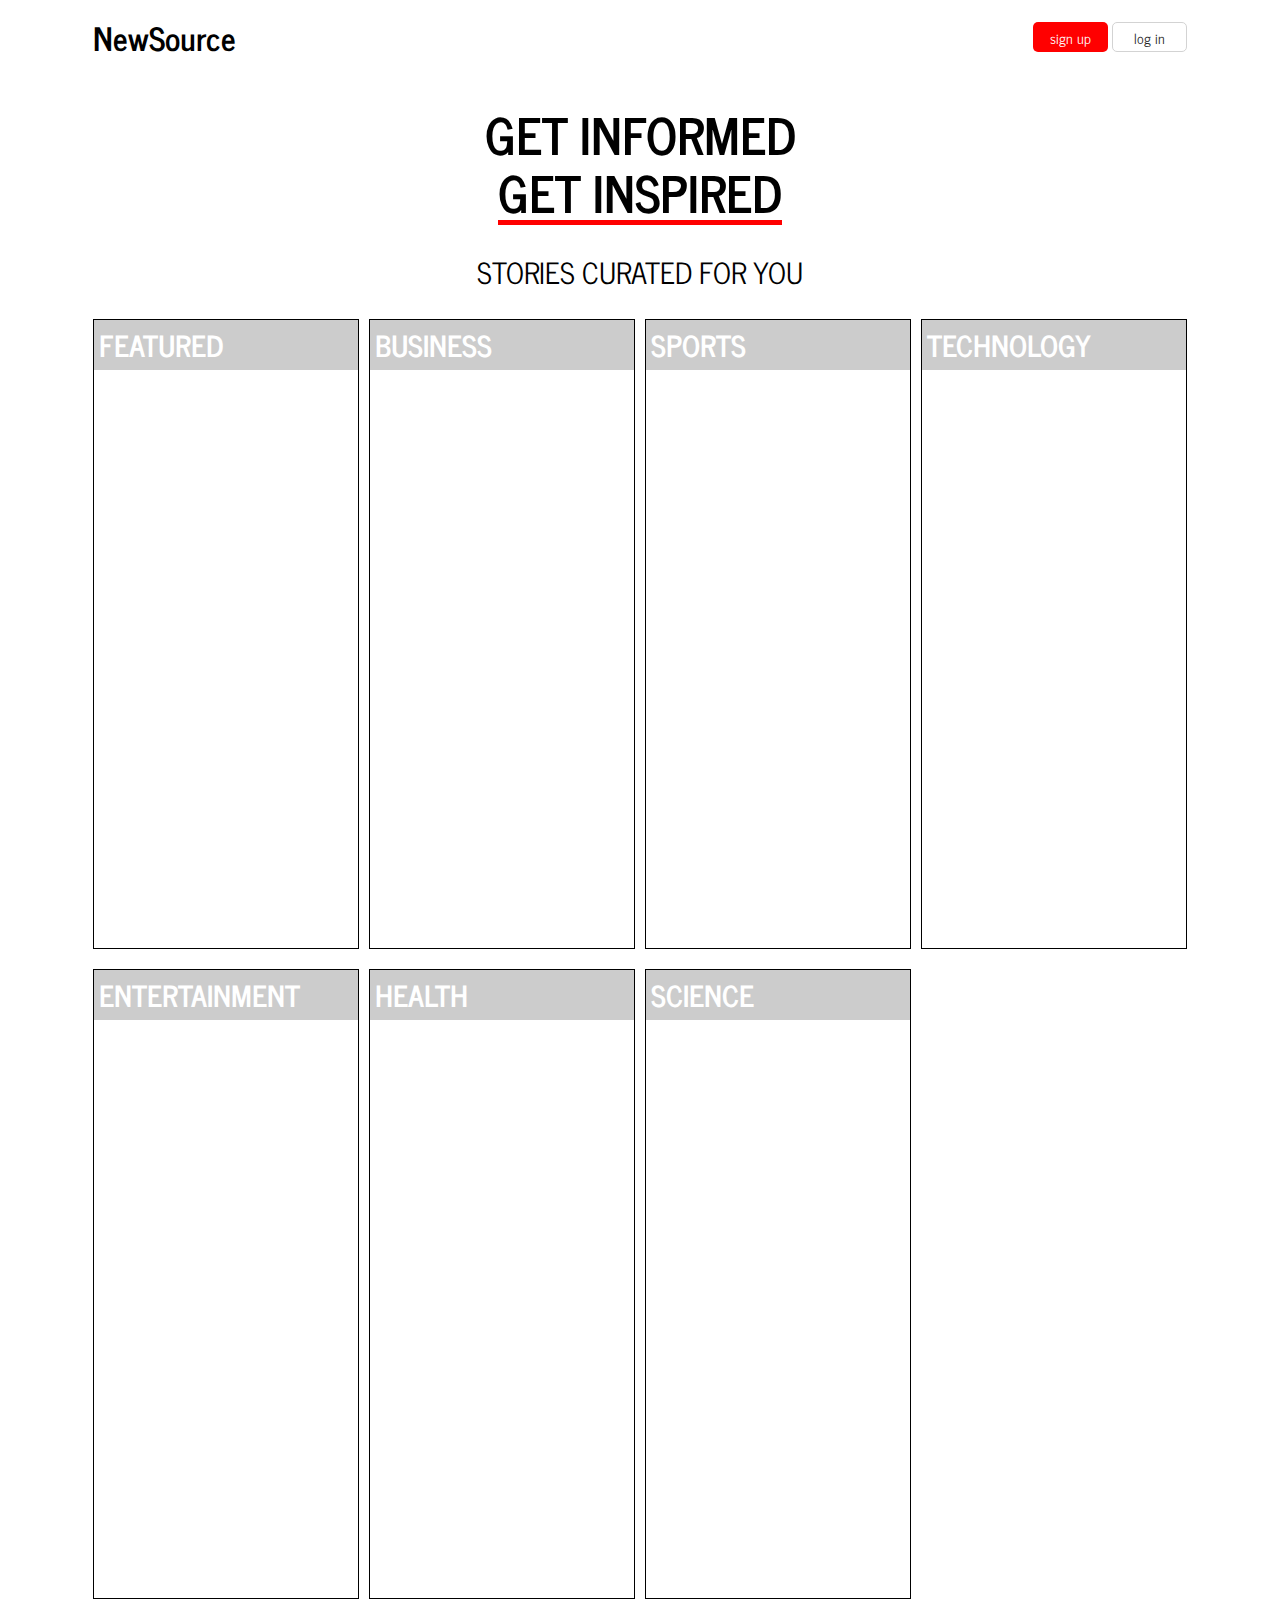
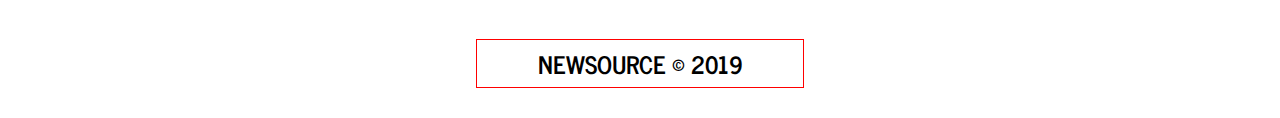
<file: index.html>
<!DOCTYPE html>
<html lang="en">
<head>
  <meta charset="UTF-8">
  <meta name="viewport" content="width=device-width, initial-scale=1.0">
  <meta http-equiv="X-UA-Compatible" content="ie=edge">
  <link rel="stylesheet" type="text/css" href="css/normalize-8.css">
  <link rel="stylesheet" type="text/css" href="css/main.css">
  <title>News Source</title>
</head>
<body>
  <div class="container">
  <header>
    <nav>

      <h1><a href="index.html">NewSource</a></h1>

      <ul class="nav-ul">
        <li class="nav-ul_li">
          <a class="sign-up" href="#">sign up</a>
        </li>

        <li class="nav-ul_li">
          <a class="log-in" href="#">log in</a>
        </li>
      </ul>

    </nav>
  </header>

<!-- Start of Main content -->

    <div class="page-heading">
      <h1>Get Informed</h1>
      <h1>Get Inspired</h1>
      <h3>Stories Curated For You</h3>
    </div>

  <main class="home-container">

      <a href="featured.html">
        <div class="main-card" id="featured">
          <div class="main-card_banner">
            <p class="main-card_banner_text">Featured</p>
          </div>
        </div>
      </a>

    <a href="business.html">
      <div class="main-card" id="business">
        <div class="main-card_banner">
          <p class="main-card_banner_text">Business</p>
        </div>
      </div>
    </a>

    <a href="sports.html">
      <div class="main-card" id="sports">
        <div class="main-card_banner">
          <p class="main-card_banner_text">Sports</p>
        </div>
      </div>
    </a>

    <a href="technology.html">
      <div class="main-card" id="technnology">
        <div class="main-card_banner">
          <p class="main-card_banner_text">Technology</p>
        </div>
      </div>
    </a>

    <a href="entertainment.html">
      <div class="main-card" id="entertainment">
        <div class="main-card_banner">
          <p class="main-card_banner_text">Entertainment</p>
        </div>
      </div>
    </a>

    <a href="health.html">
      <div class="main-card" id="health">
        <div class="main-card_banner">
          <p class="main-card_banner_text">Health</p>
        </div>
      </div>
    </a>

    <a href="science.html">
      <div class="main-card" id="science">
        <div class="main-card_banner">
          <p class="main-card_banner_text">Science</p>
        </div>
      </div>
    </a>

  </main>

  <footer>
    <div class="footer-container">
      <h2>NEWSOURCE &copy; 2019</h2>
    </div>
  </footer>

</div>

  <script type="text/javascript" src="JS/script.js"></script>
</body>
</html>
</file>
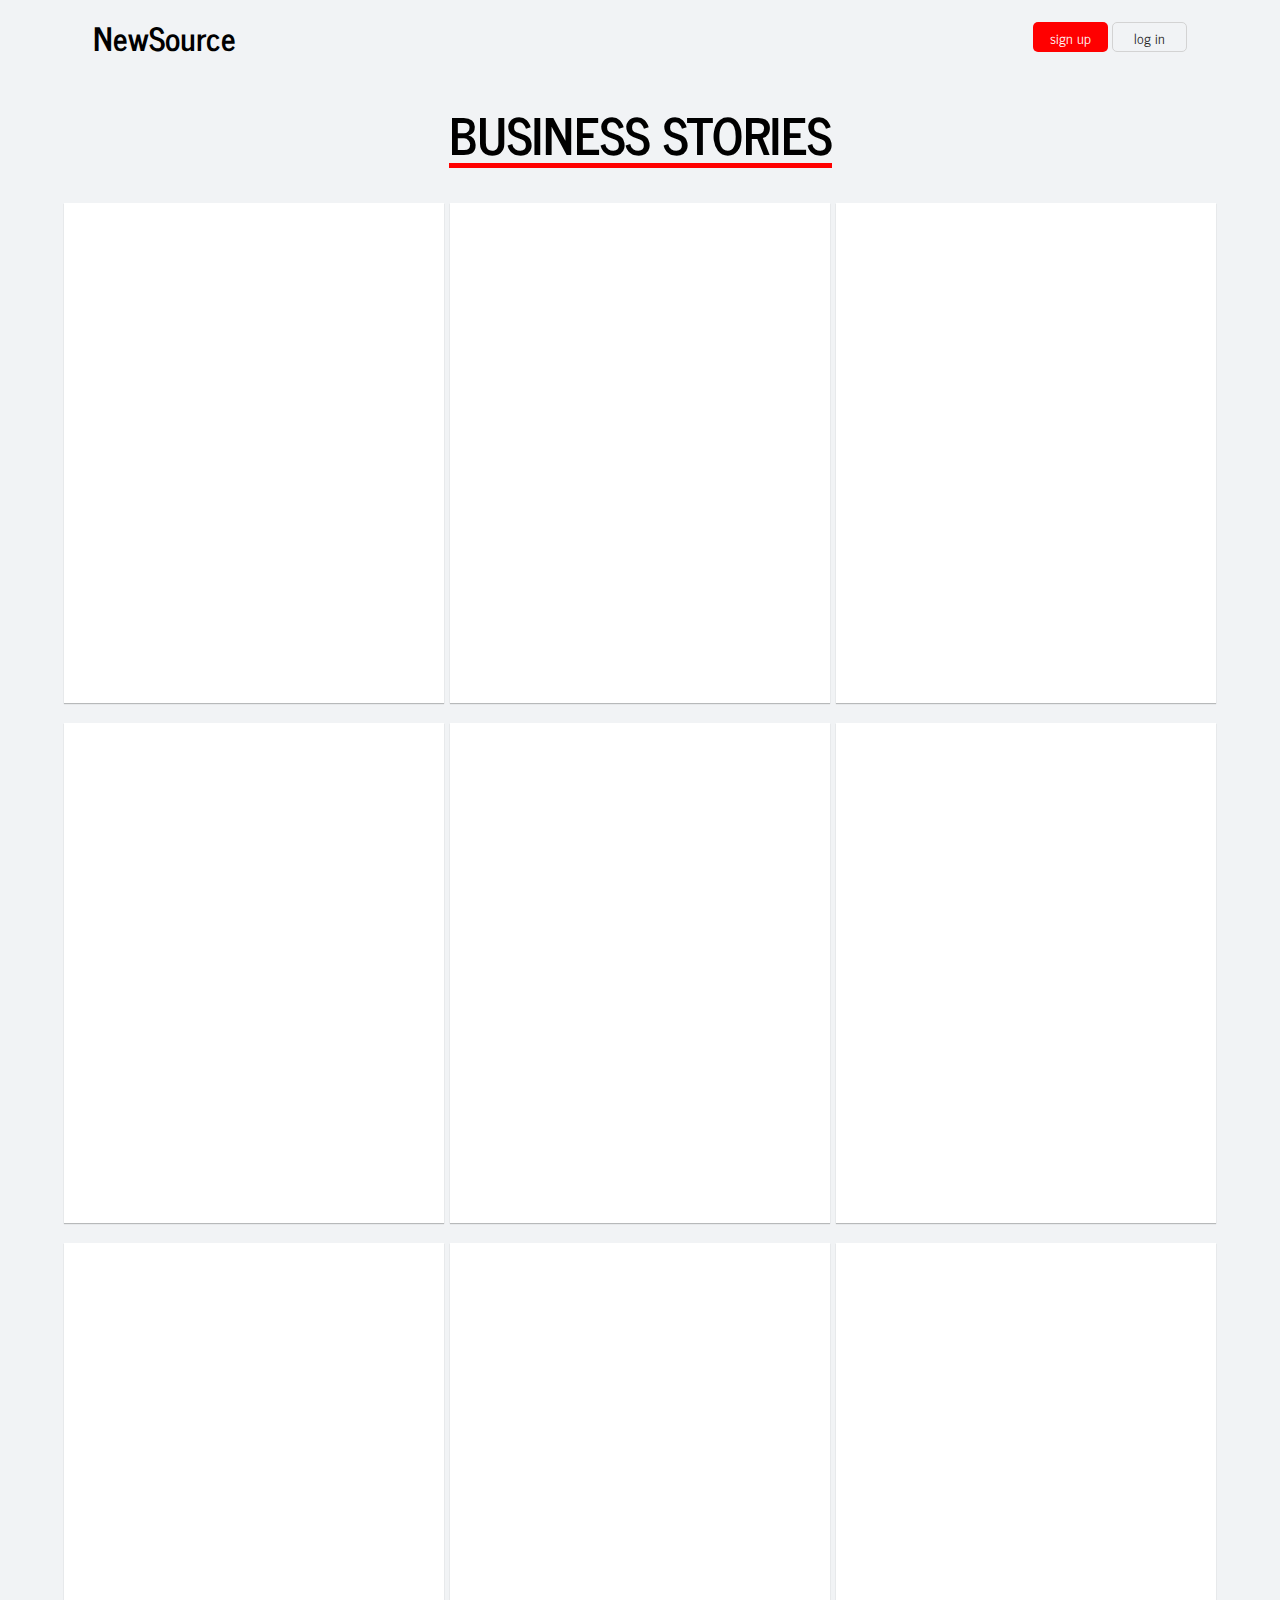
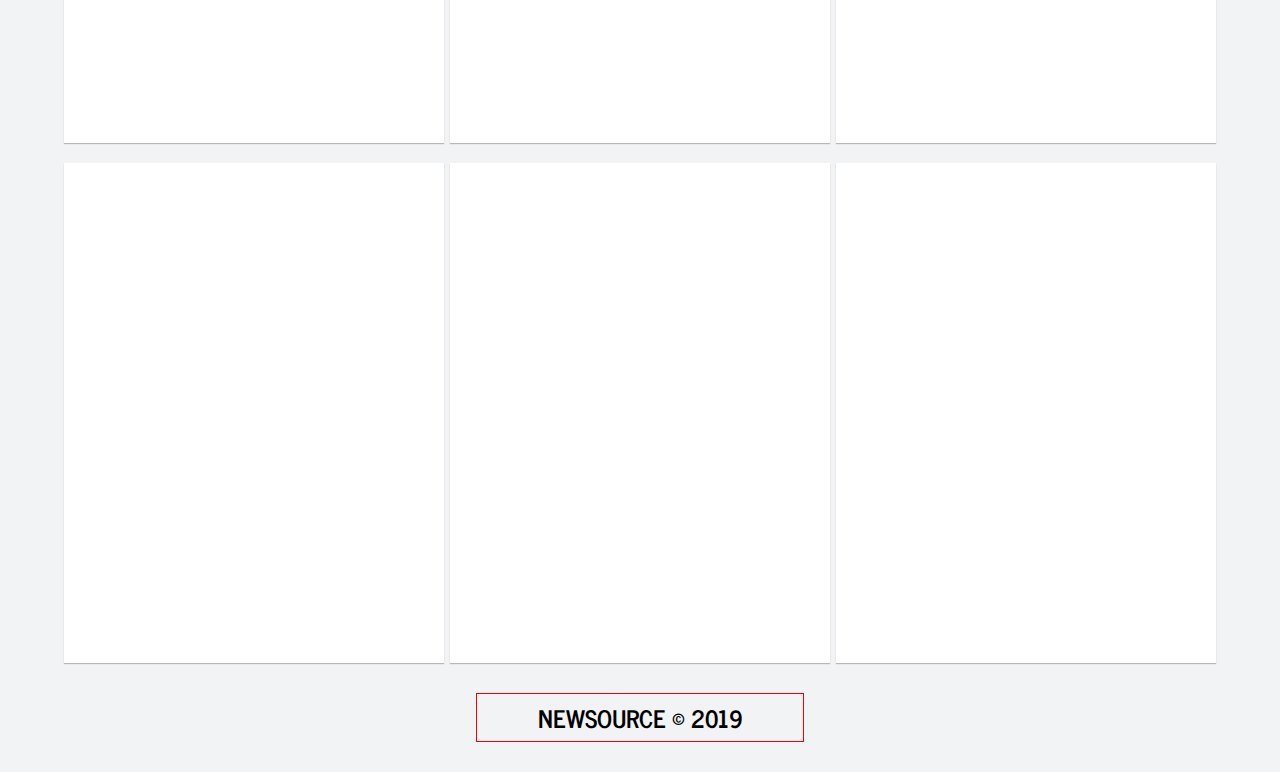
<file: business.html>
<h2<!DOCTYPE html>
<html lang="en">
<head>
  <meta charset="UTF-8">
  <meta name="viewport" content="width=device-width, initial-scale=1.0">
  <meta http-equiv="X-UA-Compatible" content="ie=edge">
  <link rel="stylesheet" type="text/css" href="css/normalize-8.css">
  <link rel="stylesheet" type="text/css" href="css/main.css">
  <link rel="stylesheet" type="text/css" href="css/card-page.css">
  <title>News Source/Business Stories</title>
</head>
<body>
  <div class="container">
  <header>
    <nav>

      <h1><a href="index.html">NewSource</a></h1>

      <ul class="nav-ul">
        <li class="nav-ul_li">
          <a class="sign-up" href="#">sign up</a>
        </li>

        <li class="nav-ul_li">
          <a class="log-in" href="#">log in</a>
        </li>
      </ul>

    </nav>
  </header>

<!-- Start of Main content -->

    <div class="page-heading">
      <h1>Business Stories</h1>

    </div>

  <main class="card-page-container">

    <!-- Card Container -->
    <div class="card-container" id="card-container">
      <!-- Individual Card -->
      <div class="card">
        <!-- Image Container -->
        <div class="card-image-container"></div>
        <!-- Content Container -->
        <div class="card-content-container">
          <h2 class="card-title"><a href=""></a></h3>
            <p class="card-description"></p>
          <!-- Source Container -->
          <div class="source-container">
            <p class="source-date"></p>
            <p class="source-name"><a href=""></a></p>
          </div>
        </div>
        <!-- Like, Unlike Container -->
        <!-- <div class="vote-container">
          <div class="vote like">
            <img src="http://pngimg.com/uploads/like/like_PNG73.png" width="100">
          </div>
          <div class="vote dislike">
            <img src="http://pngimg.com/uploads/dislike/dislike_PNG12.png" width="100">
          </div>
        </div> -->
      </div>
    </div>

    <!-- Card Container -->
    <div class="card-container" id="card-container">
      <!-- Individual Card -->
      <div class="card">
        <!-- Image Container -->
        <div class="card-image-container"></div>
        <!-- Content Container -->
        <div class="card-content-container">
          <h2 class="card-title"><a href=""></a></h3>
            <p class="card-description"></p>
          <!-- Source Container -->
          <div class="source-container">
            <p class="source-date"></p>
            <p class="source-name"><a href=""></a></p>
          </div>

        </div>
        <!-- Like, Unlike Container -->
        <!-- <div class="vote-container">
          <div class="vote like">
            <img src="http://pngimg.com/uploads/like/like_PNG73.png" width="100">
          </div>
          <div class="vote dislike">
            <img src="http://pngimg.com/uploads/dislike/dislike_PNG12.png" width="100">
          </div>
        </div> -->
      </div>
    </div>

    <!-- Card Container -->
    <div class="card-container" id="card-container">
      <!-- Individual Card -->
      <div class="card">
        <!-- Image Container -->
        <div class="card-image-container"></div>
        <!-- Content Container -->
        <div class="card-content-container">
          <h2 class="card-title"><a href=""></a></h3>
            <p class="card-description"></p>
          <!-- Source Container -->
          <div class="source-container">
            <p class="source-date"></p>
            <p class="source-name"><a href=""></a></p>
          </div>

        </div>
        <!-- Like, Unlike Container -->
        <!-- <div class="vote-container">
          <div class="vote like">
            <img src="http://pngimg.com/uploads/like/like_PNG73.png" width="100">
          </div>
          <div class="vote dislike">
            <img src="http://pngimg.com/uploads/dislike/dislike_PNG12.png" width="100">
          </div>
        </div> -->
      </div>
    </div>

    <!-- Card Container -->
    <div class="card-container" id="card-container">
      <!-- Individual Card -->
      <div class="card">
        <!-- Image Container -->
        <div class="card-image-container"></div>
        <!-- Content Container -->
        <div class="card-content-container">
          <h2 class="card-title"><a href=""></a></h3>
            <p class="card-description"></p>
          <!-- Source Container -->
          <div class="source-container">
            <p class="source-date"></p>
            <p class="source-name"><a href=""></a></p>
          </div>

        </div>
        <!-- Like, Unlike Container -->
        <!-- <div class="vote-container">
          <div class="vote like">
            <img src="http://pngimg.com/uploads/like/like_PNG73.png" width="100">
          </div>
          <div class="vote dislike">
            <img src="http://pngimg.com/uploads/dislike/dislike_PNG12.png" width="100">
          </div>
        </div> -->
      </div>
    </div>

    <!-- Card Container -->
    <div class="card-container" id="card-container">
      <!-- Individual Card -->
      <div class="card">
        <!-- Image Container -->
        <div class="card-image-container"></div>
        <!-- Content Container -->
        <div class="card-content-container">
          <h2 class="card-title"><a href=""></a></h3>
            <p class="card-description"></p>
          <!-- Source Container -->
          <div class="source-container">
            <p class="source-date"></p>
            <p class="source-name"><a href=""></a></p>
          </div>

        </div>
        <!-- Like, Unlike Container -->
        <!-- <div class="vote-container">
          <div class="vote like">
            <img src="http://pngimg.com/uploads/like/like_PNG73.png" width="100">
          </div>
          <div class="vote dislike">
            <img src="http://pngimg.com/uploads/dislike/dislike_PNG12.png" width="100">
          </div>
        </div> -->
      </div>
    </div>

    <!-- Card Container -->
    <div class="card-container" id="card-container">
      <!-- Individual Card -->
      <div class="card">
        <!-- Image Container -->
        <div class="card-image-container"></div>
        <!-- Content Container -->
        <div class="card-content-container">
          <h2 class="card-title"><a href=""></a></h3>
            <p class="card-description"></p>
          <!-- Source Container -->
          <div class="source-container">
            <p class="source-date"></p>
            <p class="source-name"><a href=""></a></p>
          </div>

        </div>
        <!-- Like, Unlike Container -->
        <!-- <div class="vote-container">
          <div class="vote like">
            <img src="http://pngimg.com/uploads/like/like_PNG73.png" width="100">
          </div>
          <div class="vote dislike">
            <img src="http://pngimg.com/uploads/dislike/dislike_PNG12.png" width="100">
          </div>
        </div> -->
      </div>
    </div>

    <!-- Card Container -->
    <div class="card-container" id="card-container">
      <!-- Individual Card -->
      <div class="card">
        <!-- Image Container -->
        <div class="card-image-container"></div>
        <!-- Content Container -->
        <div class="card-content-container">
          <h2 class="card-title"><a href=""></a></h3>
            <p class="card-description"></p>
          <!-- Source Container -->
          <div class="source-container">
            <p class="source-date"></p>
            <p class="source-name"><a href=""></a></p>
          </div>

        </div>
        <!-- Like, Unlike Container -->
        <!-- <div class="vote-container">
          <div class="vote like">
            <img src="http://pngimg.com/uploads/like/like_PNG73.png" width="100">
          </div>
          <div class="vote dislike">
            <img src="http://pngimg.com/uploads/dislike/dislike_PNG12.png" width="100">
          </div>
        </div> -->
      </div>
    </div>

    <!-- Card Container -->
    <div class="card-container" id="card-container">
      <!-- Individual Card -->
      <div class="card">
        <!-- Image Container -->
        <div class="card-image-container"></div>
        <!-- Content Container -->
        <div class="card-content-container">
          <h2 class="card-title"><a href=""></a></h3>
            <p class="card-description"></p>
          <!-- Source Container -->
          <div class="source-container">
            <p class="source-date"></p>
            <p class="source-name"><a href=""></a></p>
          </div>

        </div>
        <!-- Like, Unlike Container -->
        <!-- <div class="vote-container">
          <div class="vote like">
            <img src="http://pngimg.com/uploads/like/like_PNG73.png" width="100">
          </div>
          <div class="vote dislike">
            <img src="http://pngimg.com/uploads/dislike/dislike_PNG12.png" width="100">
          </div>
        </div> -->
      </div>
    </div>

    <!-- Card Container -->
    <div class="card-container" id="card-container">
      <!-- Individual Card -->
      <div class="card">
        <!-- Image Container -->
        <div class="card-image-container"></div>
        <!-- Content Container -->
        <div class="card-content-container">
          <h2 class="card-title"><a href=""></a></h3>
            <p class="card-description"></p>
          <!-- Source Container -->
          <div class="source-container">
            <p class="source-date"></p>
            <p class="source-name"><a href=""></a></p>
          </div>

        </div>
        <!-- Like, Unlike Container -->
        <!-- <div class="vote-container">
          <div class="vote like">
            <img src="http://pngimg.com/uploads/like/like_PNG73.png" width="100">
          </div>
          <div class="vote dislike">
            <img src="http://pngimg.com/uploads/dislike/dislike_PNG12.png" width="100">
          </div>
        </div> -->
      </div>
    </div>

    <!-- Card Container -->
    <div class="card-container" id="card-container">
      <!-- Individual Card -->
      <div class="card">
        <!-- Image Container -->
        <div class="card-image-container"></div>
        <!-- Content Container -->
        <div class="card-content-container">
          <h2 class="card-title"><a href=""></a></h3>
            <p class="card-description"></p>
          <!-- Source Container -->
          <div class="source-container">
            <p class="source-date"></p>
            <p class="source-name"><a href=""></a></p>
          </div>

        </div>
        <!-- Like, Unlike Container -->
        <!-- <div class="vote-container">
          <div class="vote like">
            <img src="http://pngimg.com/uploads/like/like_PNG73.png" width="100">
          </div>
          <div class="vote dislike">
            <img src="http://pngimg.com/uploads/dislike/dislike_PNG12.png" width="100">
          </div>
        </div> -->
      </div>
    </div>

    <!-- Card Container -->
    <div class="card-container" id="card-container">
      <!-- Individual Card -->
      <div class="card">
        <!-- Image Container -->
        <div class="card-image-container"></div>
        <!-- Content Container -->
        <div class="card-content-container">
          <h2 class="card-title"><a href=""></a></h3>
            <p class="card-description"></p>
          <!-- Source Container -->
          <div class="source-container">
            <p class="source-date"></p>
            <p class="source-name"><a href=""></a></p>
          </div>

        </div>
        <!-- Like, Unlike Container -->
        <!-- <div class="vote-container">
          <div class="vote like">
            <img src="http://pngimg.com/uploads/like/like_PNG73.png" width="100">
          </div>
          <div class="vote dislike">
            <img src="http://pngimg.com/uploads/dislike/dislike_PNG12.png" width="100">
          </div>
        </div> -->
      </div>
    </div>

    <!-- Card Container -->
    <div class="card-container" id="card-container">
      <!-- Individual Card -->
      <div class="card">
        <!-- Image Container -->
        <div class="card-image-container"></div>
        <!-- Content Container -->
        <div class="card-content-container">
          <h2 class="card-title"><a href=""></a></h2>
          <p class="card-description"></p>
          <!-- Source Container -->
          <div class="source-container">
            <p class="source-date"></p>
            <p class="source-name"><a href=""></a></p>
          </div>

        </div>
        <!-- Like, Unlike Container -->
        <!-- <div class="vote-container">
          <div class="vote like">
            <img src="http://pngimg.com/uploads/like/like_PNG73.png" width="100">
          </div>
          <div class="vote dislike">
            <img src="http://pngimg.com/uploads/dislike/dislike_PNG12.png" width="100">
          </div>
        </div> -->
      </div>
    </div>


  </main>

  <footer>
    <div class="footer-container">
      <h2>NEWSOURCE &copy; 2019</h2>
    </div>
  </footer>

</div>
  <script type="text/javascript" src="JS/business.js"></script>
</body>
</html>
</file>
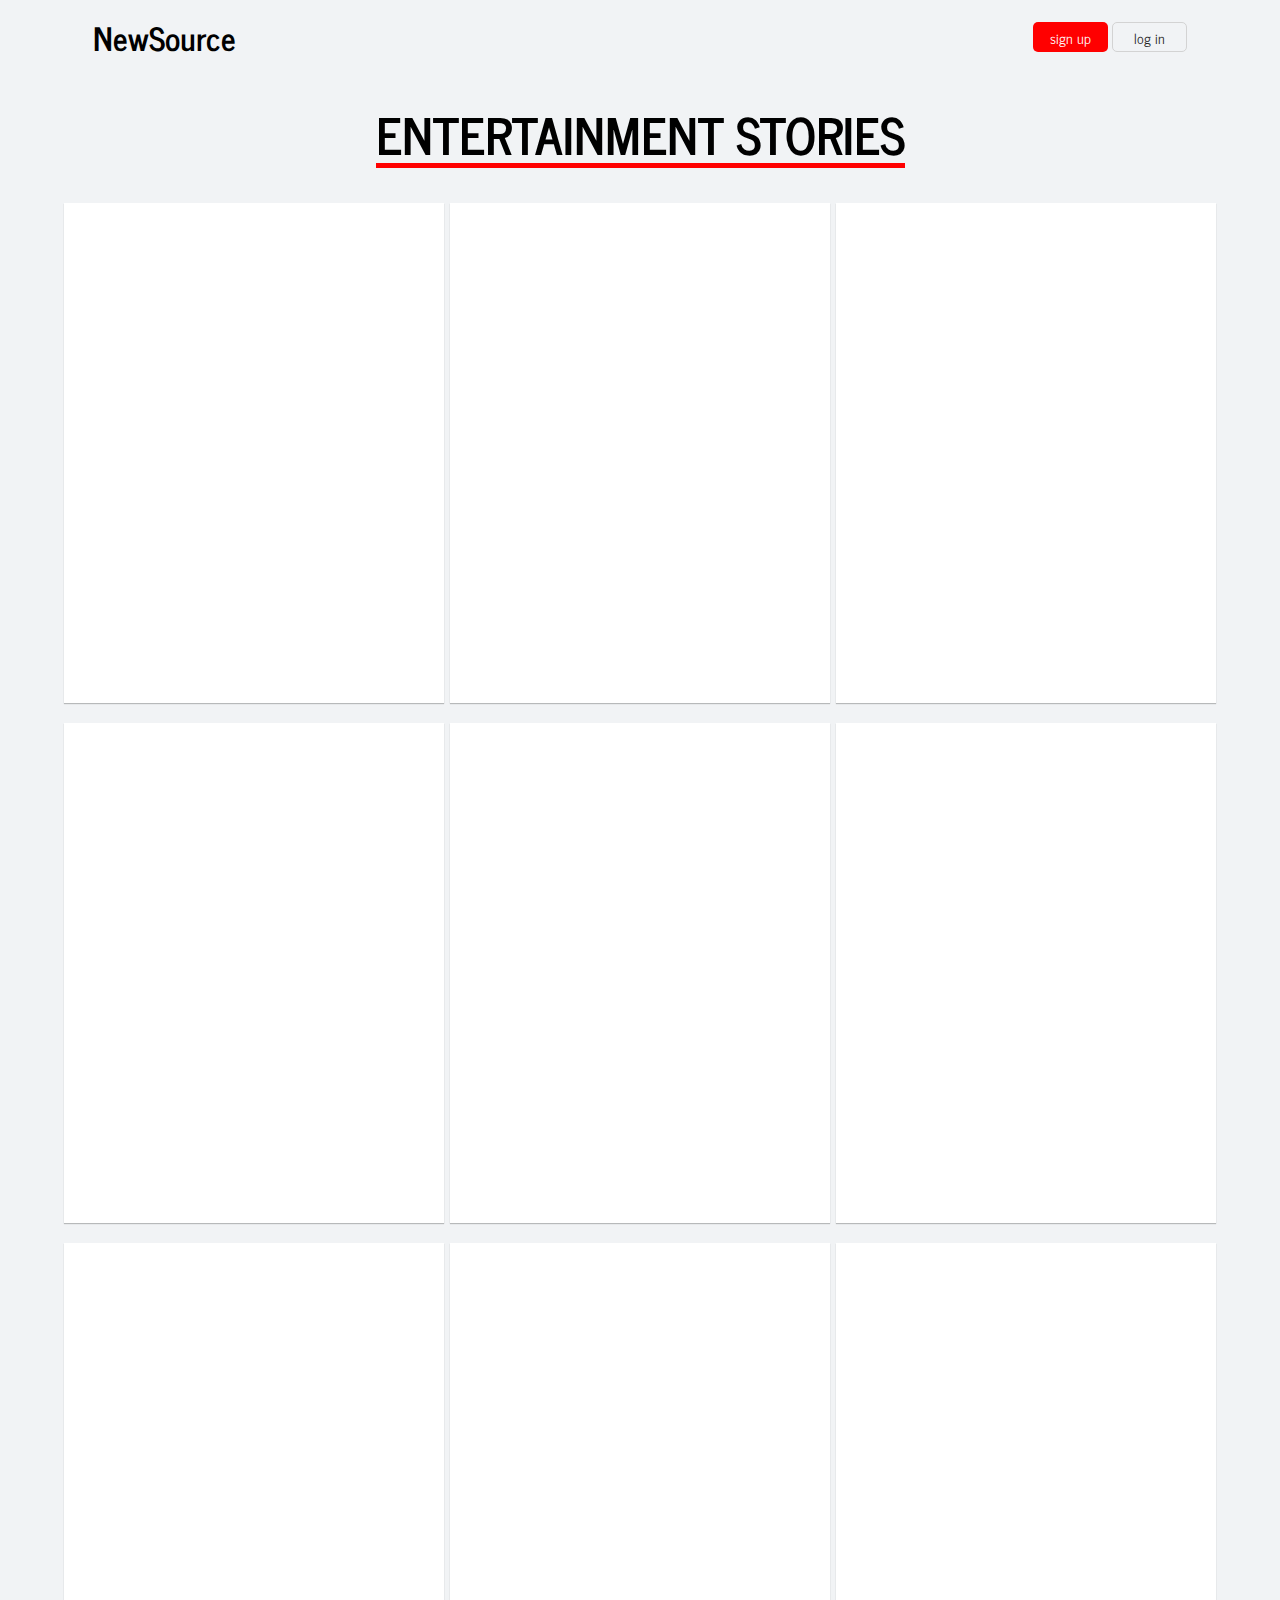
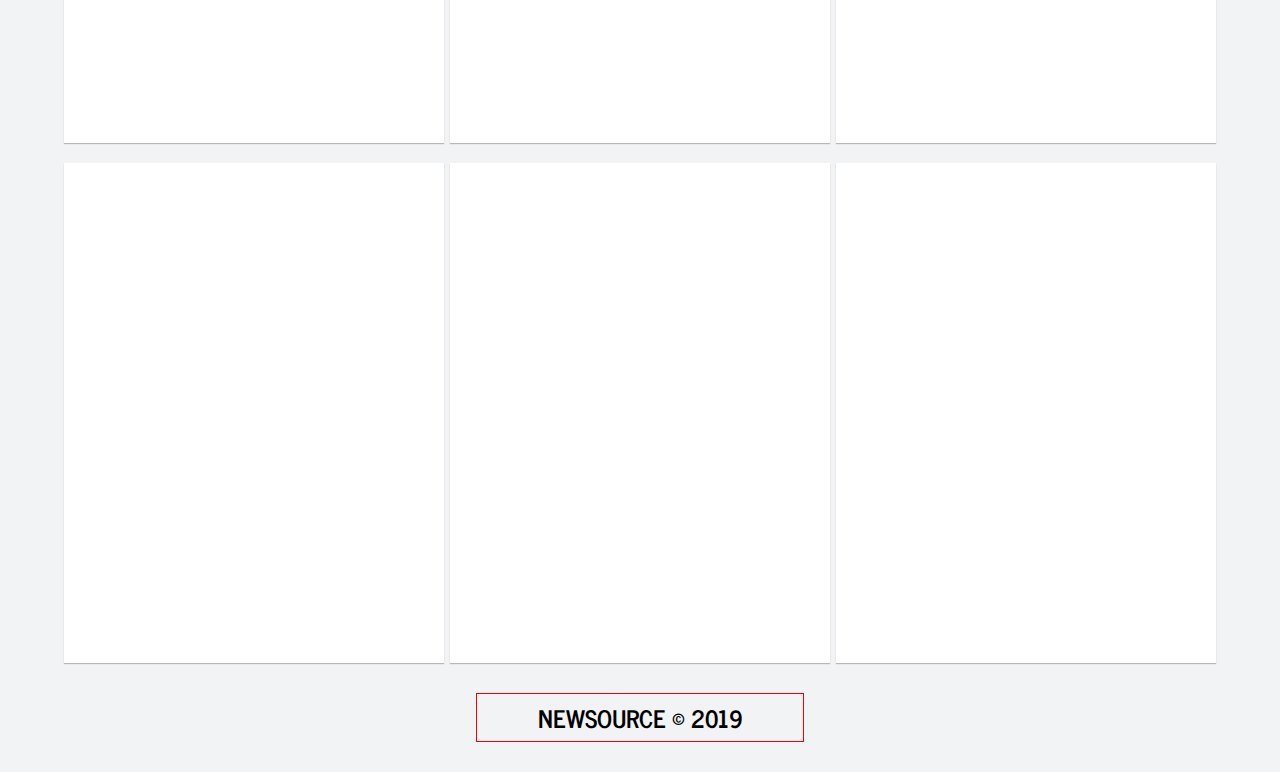
<file: entertainment.html>
<h2<!DOCTYPE html>
<html lang="en">
<head>
  <meta charset="UTF-8">
  <meta name="viewport" content="width=device-width, initial-scale=1.0">
  <meta http-equiv="X-UA-Compatible" content="ie=edge">
  <link rel="stylesheet" type="text/css" href="css/normalize-8.css">
  <link rel="stylesheet" type="text/css" href="css/main.css">
  <link rel="stylesheet" type="text/css" href="css/card-page.css">
  <title>News Source/Entertainment Stories</title>
</head>
<body>
  <div class="container">
  <header>
    <nav>

      <h1><a href="index.html">NewSource</a></h1>

      <ul class="nav-ul">
        <li class="nav-ul_li">
          <a class="sign-up" href="#">sign up</a>
        </li>

        <li class="nav-ul_li">
          <a class="log-in" href="#">log in</a>
        </li>
      </ul>

    </nav>
  </header>

<!-- Start of Main content -->

    <div class="page-heading">
      <h1>Entertainment Stories</h1>

    </div>

  <main class="card-page-container">

    <!-- Card Container -->
    <div class="card-container" id="card-container">
      <!-- Individual Card -->
      <div class="card">
        <!-- Image Container -->
        <div class="card-image-container"></div>
        <!-- Content Container -->
        <div class="card-content-container">
          <h2 class="card-title"><a href=""></a></h3>
            <p class="card-description"></p>
          <!-- Source Container -->
          <div class="source-container">
            <p class="source-date"></p>
            <p class="source-name"><a href=""></a></p>
          </div>
        </div>
        <!-- Like, Unlike Container -->
        <!-- <div class="vote-container">
          <div class="vote like">
            <img src="http://pngimg.com/uploads/like/like_PNG73.png" width="100">
          </div>
          <div class="vote dislike">
            <img src="http://pngimg.com/uploads/dislike/dislike_PNG12.png" width="100">
          </div>
        </div> -->
      </div>
    </div>

    <!-- Card Container -->
    <div class="card-container" id="card-container">
      <!-- Individual Card -->
      <div class="card">
        <!-- Image Container -->
        <div class="card-image-container"></div>
        <!-- Content Container -->
        <div class="card-content-container">
          <h2 class="card-title"><a href=""></a></h3>
            <p class="card-description"></p>
          <!-- Source Container -->
          <div class="source-container">
            <p class="source-date"></p>
            <p class="source-name"><a href=""></a></p>
          </div>

        </div>
        <!-- Like, Unlike Container -->
        <!-- <div class="vote-container">
          <div class="vote like">
            <img src="http://pngimg.com/uploads/like/like_PNG73.png" width="100">
          </div>
          <div class="vote dislike">
            <img src="http://pngimg.com/uploads/dislike/dislike_PNG12.png" width="100">
          </div>
        </div> -->
      </div>
    </div>

    <!-- Card Container -->
    <div class="card-container" id="card-container">
      <!-- Individual Card -->
      <div class="card">
        <!-- Image Container -->
        <div class="card-image-container"></div>
        <!-- Content Container -->
        <div class="card-content-container">
          <h2 class="card-title"><a href=""></a></h3>
            <p class="card-description"></p>
          <!-- Source Container -->
          <div class="source-container">
            <p class="source-date"></p>
            <p class="source-name"><a href=""></a></p>
          </div>

        </div>
        <!-- Like, Unlike Container -->
        <!-- <div class="vote-container">
          <div class="vote like">
            <img src="http://pngimg.com/uploads/like/like_PNG73.png" width="100">
          </div>
          <div class="vote dislike">
            <img src="http://pngimg.com/uploads/dislike/dislike_PNG12.png" width="100">
          </div>
        </div> -->
      </div>
    </div>

    <!-- Card Container -->
    <div class="card-container" id="card-container">
      <!-- Individual Card -->
      <div class="card">
        <!-- Image Container -->
        <div class="card-image-container"></div>
        <!-- Content Container -->
        <div class="card-content-container">
          <h2 class="card-title"><a href=""></a></h3>
            <p class="card-description"></p>
          <!-- Source Container -->
          <div class="source-container">
            <p class="source-date"></p>
            <p class="source-name"><a href=""></a></p>
          </div>

        </div>
        <!-- Like, Unlike Container -->
        <!-- <div class="vote-container">
          <div class="vote like">
            <img src="http://pngimg.com/uploads/like/like_PNG73.png" width="100">
          </div>
          <div class="vote dislike">
            <img src="http://pngimg.com/uploads/dislike/dislike_PNG12.png" width="100">
          </div>
        </div> -->
      </div>
    </div>

    <!-- Card Container -->
    <div class="card-container" id="card-container">
      <!-- Individual Card -->
      <div class="card">
        <!-- Image Container -->
        <div class="card-image-container"></div>
        <!-- Content Container -->
        <div class="card-content-container">
          <h2 class="card-title"><a href=""></a></h3>
            <p class="card-description"></p>
          <!-- Source Container -->
          <div class="source-container">
            <p class="source-date"></p>
            <p class="source-name"><a href=""></a></p>
          </div>

        </div>
        <!-- Like, Unlike Container -->
        <!-- <div class="vote-container">
          <div class="vote like">
            <img src="http://pngimg.com/uploads/like/like_PNG73.png" width="100">
          </div>
          <div class="vote dislike">
            <img src="http://pngimg.com/uploads/dislike/dislike_PNG12.png" width="100">
          </div>
        </div> -->
      </div>
    </div>

    <!-- Card Container -->
    <div class="card-container" id="card-container">
      <!-- Individual Card -->
      <div class="card">
        <!-- Image Container -->
        <div class="card-image-container"></div>
        <!-- Content Container -->
        <div class="card-content-container">
          <h2 class="card-title"><a href=""></a></h3>
            <p class="card-description"></p>
          <!-- Source Container -->
          <div class="source-container">
            <p class="source-date"></p>
            <p class="source-name"><a href=""></a></p>
          </div>

        </div>
        <!-- Like, Unlike Container -->
        <!-- <div class="vote-container">
          <div class="vote like">
            <img src="http://pngimg.com/uploads/like/like_PNG73.png" width="100">
          </div>
          <div class="vote dislike">
            <img src="http://pngimg.com/uploads/dislike/dislike_PNG12.png" width="100">
          </div>
        </div> -->
      </div>
    </div>

    <!-- Card Container -->
    <div class="card-container" id="card-container">
      <!-- Individual Card -->
      <div class="card">
        <!-- Image Container -->
        <div class="card-image-container"></div>
        <!-- Content Container -->
        <div class="card-content-container">
          <h2 class="card-title"><a href=""></a></h3>
            <p class="card-description"></p>
          <!-- Source Container -->
          <div class="source-container">
            <p class="source-date"></p>
            <p class="source-name"><a href=""></a></p>
          </div>

        </div>
        <!-- Like, Unlike Container -->
        <!-- <div class="vote-container">
          <div class="vote like">
            <img src="http://pngimg.com/uploads/like/like_PNG73.png" width="100">
          </div>
          <div class="vote dislike">
            <img src="http://pngimg.com/uploads/dislike/dislike_PNG12.png" width="100">
          </div>
        </div> -->
      </div>
    </div>

    <!-- Card Container -->
    <div class="card-container" id="card-container">
      <!-- Individual Card -->
      <div class="card">
        <!-- Image Container -->
        <div class="card-image-container"></div>
        <!-- Content Container -->
        <div class="card-content-container">
          <h2 class="card-title"><a href=""></a></h3>
            <p class="card-description"></p>
          <!-- Source Container -->
          <div class="source-container">
            <p class="source-date"></p>
            <p class="source-name"><a href=""></a></p>
          </div>

        </div>
        <!-- Like, Unlike Container -->
        <!-- <div class="vote-container">
          <div class="vote like">
            <img src="http://pngimg.com/uploads/like/like_PNG73.png" width="100">
          </div>
          <div class="vote dislike">
            <img src="http://pngimg.com/uploads/dislike/dislike_PNG12.png" width="100">
          </div>
        </div> -->
      </div>
    </div>

    <!-- Card Container -->
    <div class="card-container" id="card-container">
      <!-- Individual Card -->
      <div class="card">
        <!-- Image Container -->
        <div class="card-image-container"></div>
        <!-- Content Container -->
        <div class="card-content-container">
          <h2 class="card-title"><a href=""></a></h3>
            <p class="card-description"></p>
          <!-- Source Container -->
          <div class="source-container">
            <p class="source-date"></p>
            <p class="source-name"><a href=""></a></p>
          </div>

        </div>
        <!-- Like, Unlike Container -->
        <!-- <div class="vote-container">
          <div class="vote like">
            <img src="http://pngimg.com/uploads/like/like_PNG73.png" width="100">
          </div>
          <div class="vote dislike">
            <img src="http://pngimg.com/uploads/dislike/dislike_PNG12.png" width="100">
          </div>
        </div> -->
      </div>
    </div>

    <!-- Card Container -->
    <div class="card-container" id="card-container">
      <!-- Individual Card -->
      <div class="card">
        <!-- Image Container -->
        <div class="card-image-container"></div>
        <!-- Content Container -->
        <div class="card-content-container">
          <h2 class="card-title"><a href=""></a></h3>
            <p class="card-description"></p>
          <!-- Source Container -->
          <div class="source-container">
            <p class="source-date"></p>
            <p class="source-name"><a href=""></a></p>
          </div>

        </div>
        <!-- Like, Unlike Container -->
        <!-- <div class="vote-container">
          <div class="vote like">
            <img src="http://pngimg.com/uploads/like/like_PNG73.png" width="100">
          </div>
          <div class="vote dislike">
            <img src="http://pngimg.com/uploads/dislike/dislike_PNG12.png" width="100">
          </div>
        </div> -->
      </div>
    </div>

    <!-- Card Container -->
    <div class="card-container" id="card-container">
      <!-- Individual Card -->
      <div class="card">
        <!-- Image Container -->
        <div class="card-image-container"></div>
        <!-- Content Container -->
        <div class="card-content-container">
          <h2 class="card-title"><a href=""></a></h3>
            <p class="card-description"></p>
          <!-- Source Container -->
          <div class="source-container">
            <p class="source-date"></p>
            <p class="source-name"><a href=""></a></p>
          </div>

        </div>
        <!-- Like, Unlike Container -->
        <!-- <div class="vote-container">
          <div class="vote like">
            <img src="http://pngimg.com/uploads/like/like_PNG73.png" width="100">
          </div>
          <div class="vote dislike">
            <img src="http://pngimg.com/uploads/dislike/dislike_PNG12.png" width="100">
          </div>
        </div> -->
      </div>
    </div>

    <!-- Card Container -->
    <div class="card-container" id="card-container">
      <!-- Individual Card -->
      <div class="card">
        <!-- Image Container -->
        <div class="card-image-container"></div>
        <!-- Content Container -->
        <div class="card-content-container">
          <h2 class="card-title"><a href=""></a></h2>
          <p class="card-description"></p>
          <!-- Source Container -->
          <div class="source-container">
            <p class="source-date"></p>
            <p class="source-name"><a href=""></a></p>
          </div>

        </div>
        <!-- Like, Unlike Container -->
        <!-- <div class="vote-container">
          <div class="vote like">
            <img src="http://pngimg.com/uploads/like/like_PNG73.png" width="100">
          </div>
          <div class="vote dislike">
            <img src="http://pngimg.com/uploads/dislike/dislike_PNG12.png" width="100">
          </div>
        </div> -->
      </div>
    </div>


  </main>

  <footer>
    <div class="footer-container">
      <h2>NEWSOURCE &copy; 2019</h2>
    </div>
  </footer>

</div>
  <script type="text/javascript" src="JS/entertainment.js"></script>
</body>
</html>
</file>
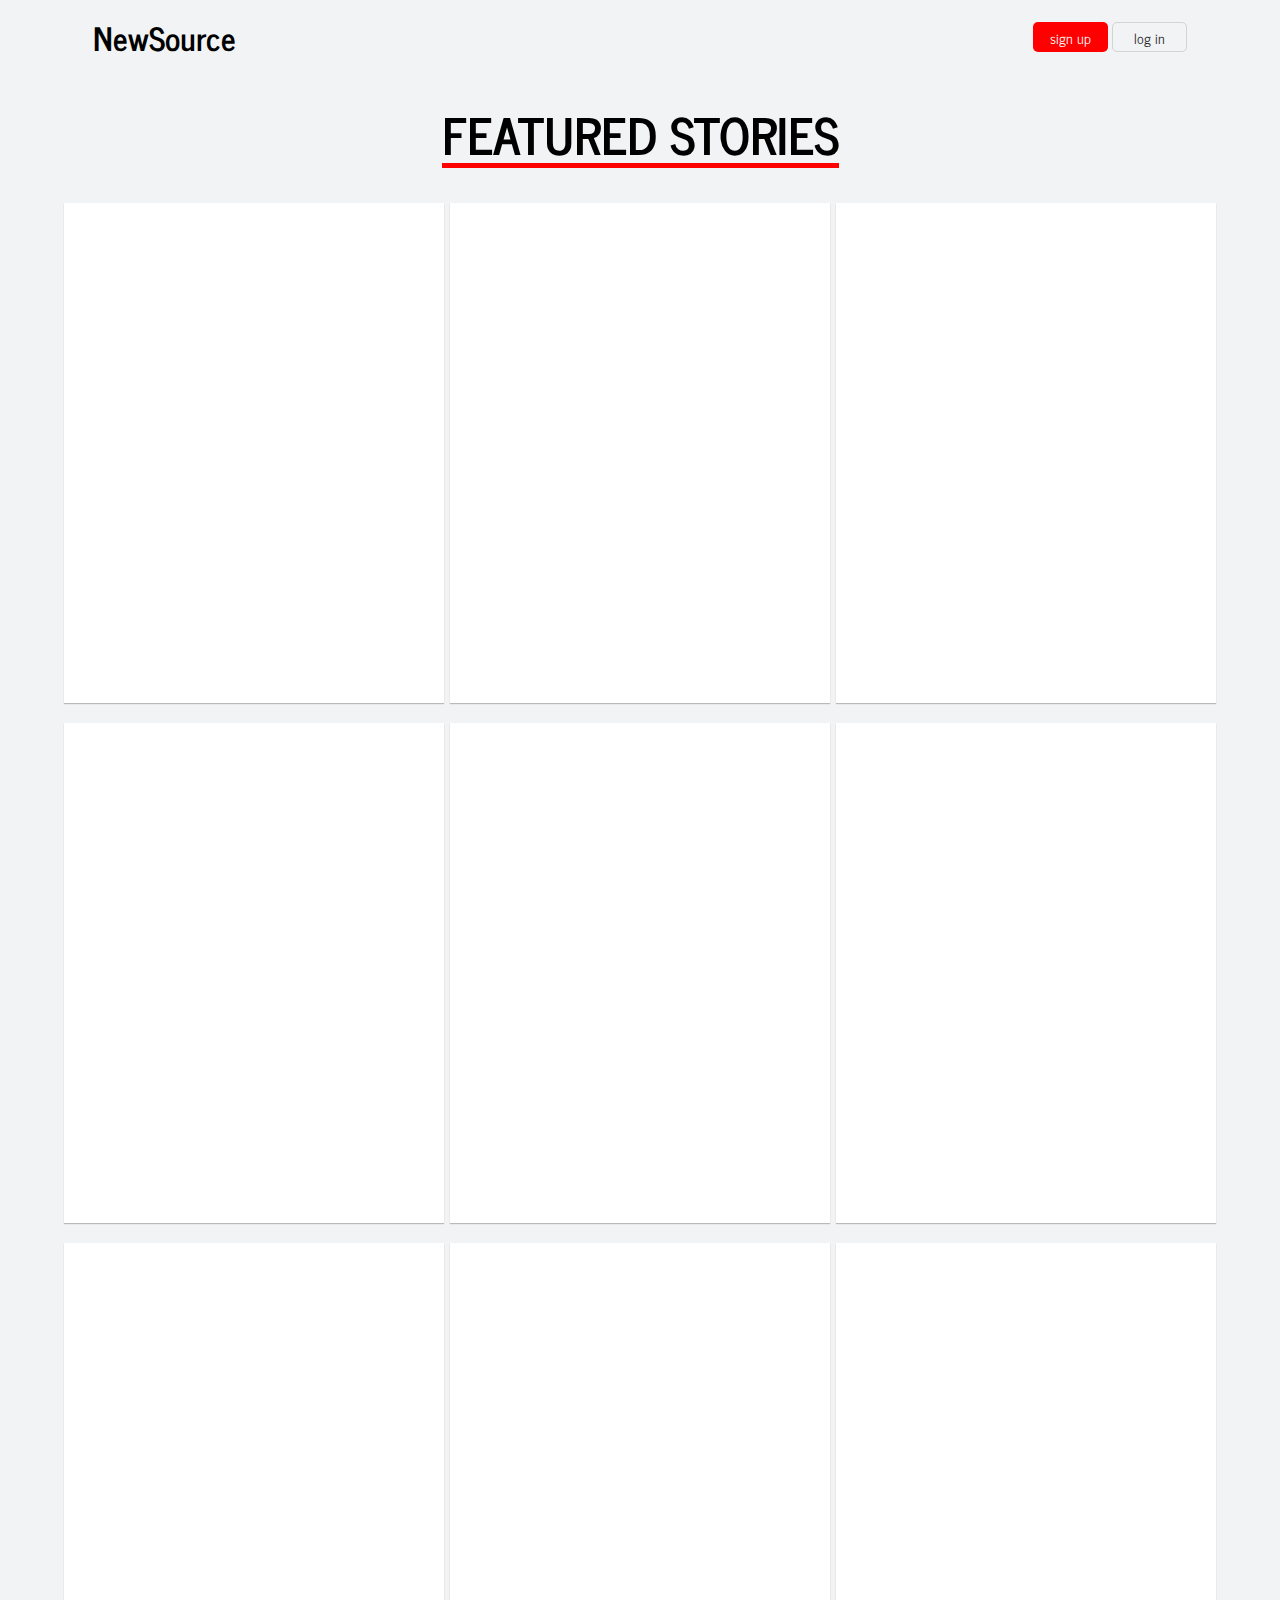
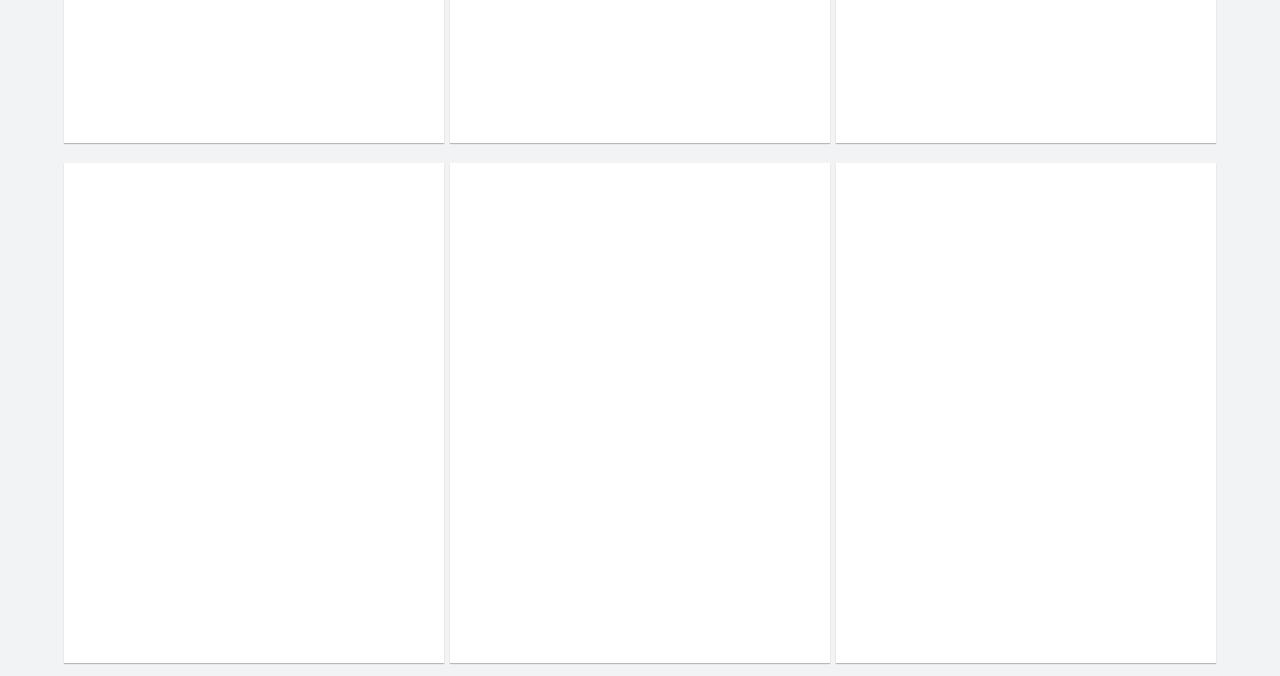
<file: featured.html>
<h2<!DOCTYPE html>
<html lang="en">
<head>
  <meta charset="UTF-8">
  <meta name="viewport" content="width=device-width, initial-scale=1.0">
  <meta http-equiv="X-UA-Compatible" content="ie=edge">
  <link rel="stylesheet" type="text/css" href="css/normalize-8.css">
  <link rel="stylesheet" type="text/css" href="css/main.css">
  <link rel="stylesheet" type="text/css" href="css/card-page.css">
  <title>News Source/Featured Stories</title>
</head>
<body>
  <div class="container">
  <header>
    <nav>

      <h1><a href="index.html">NewSource</a></h1>

      <ul class="nav-ul">
        <li class="nav-ul_li">
          <a class="sign-up" href="#">sign up</a>
        </li>

        <li class="nav-ul_li">
          <a class="log-in" href="#">log in</a>
        </li>
      </ul>

    </nav>
  </header>

<!-- Start of Main content -->

    <div class="page-heading">
      <h1>Featured Stories</h1>

    </div>

  <main class="card-page-container">

    <!-- Card Container -->
    <div class="card-container" id="card-container">
      <!-- Individual Card -->
      <div class="card">
        <!-- Image Container -->
        <div class="card-image-container"></div>
        <!-- Content Container -->
        <div class="card-content-container">
          <h2 class="card-title"><a href=""></a></h3>
            <p class="card-description"></p>
          <!-- Source Container -->
          <div class="source-container">
            <p class="source-date"></p>
            <p class="source-name"><a href=""></a></p>
          </div>
        </div>
        <!-- Like, Unlike Container -->
        <!-- <div class="vote-container">
          <div class="vote like">
            <img src="http://pngimg.com/uploads/like/like_PNG73.png" width="100">
          </div>
          <div class="vote dislike">
            <img src="http://pngimg.com/uploads/dislike/dislike_PNG12.png" width="100">
          </div>
        </div> -->
      </div>
    </div>

    <!-- Card Container -->
    <div class="card-container" id="card-container">
      <!-- Individual Card -->
      <div class="card">
        <!-- Image Container -->
        <div class="card-image-container"></div>
        <!-- Content Container -->
        <div class="card-content-container">
          <h2 class="card-title"><a href=""></a></h3>
            <p class="card-description"></p>
          <!-- Source Container -->
          <div class="source-container">
            <p class="source-date"></p>
            <p class="source-name"><a href=""></a></p>
          </div>

        </div>
        <!-- Like, Unlike Container -->
        <!-- <div class="vote-container">
          <div class="vote like">
            <img src="http://pngimg.com/uploads/like/like_PNG73.png" width="100">
          </div>
          <div class="vote dislike">
            <img src="http://pngimg.com/uploads/dislike/dislike_PNG12.png" width="100">
          </div>
        </div> -->
      </div>
    </div>

    <!-- Card Container -->
    <div class="card-container" id="card-container">
      <!-- Individual Card -->
      <div class="card">
        <!-- Image Container -->
        <div class="card-image-container"></div>
        <!-- Content Container -->
        <div class="card-content-container">
          <h2 class="card-title"><a href=""></a></h3>
            <p class="card-description"></p>
          <!-- Source Container -->
          <div class="source-container">
            <p class="source-date"></p>
            <p class="source-name"><a href=""></a></p>
          </div>

        </div>
        <!-- Like, Unlike Container -->
        <!-- <div class="vote-container">
          <div class="vote like">
            <img src="http://pngimg.com/uploads/like/like_PNG73.png" width="100">
          </div>
          <div class="vote dislike">
            <img src="http://pngimg.com/uploads/dislike/dislike_PNG12.png" width="100">
          </div>
        </div> -->
      </div>
    </div>

    <!-- Card Container -->
    <div class="card-container" id="card-container">
      <!-- Individual Card -->
      <div class="card">
        <!-- Image Container -->
        <div class="card-image-container"></div>
        <!-- Content Container -->
        <div class="card-content-container">
          <h2 class="card-title"><a href=""></a></h3>
            <p class="card-description"></p>
          <!-- Source Container -->
          <div class="source-container">
            <p class="source-date"></p>
            <p class="source-name"><a href=""></a></p>
          </div>

        </div>
        <!-- Like, Unlike Container -->
        <!-- <div class="vote-container">
          <div class="vote like">
            <img src="http://pngimg.com/uploads/like/like_PNG73.png" width="100">
          </div>
          <div class="vote dislike">
            <img src="http://pngimg.com/uploads/dislike/dislike_PNG12.png" width="100">
          </div>
        </div> -->
      </div>
    </div>

    <!-- Card Container -->
    <div class="card-container" id="card-container">
      <!-- Individual Card -->
      <div class="card">
        <!-- Image Container -->
        <div class="card-image-container"></div>
        <!-- Content Container -->
        <div class="card-content-container">
          <h2 class="card-title"><a href=""></a></h3>
            <p class="card-description"></p>
          <!-- Source Container -->
          <div class="source-container">
            <p class="source-date"></p>
            <p class="source-name"><a href=""></a></p>
          </div>

        </div>
        <!-- Like, Unlike Container -->
        <!-- <div class="vote-container">
          <div class="vote like">
            <img src="http://pngimg.com/uploads/like/like_PNG73.png" width="100">
          </div>
          <div class="vote dislike">
            <img src="http://pngimg.com/uploads/dislike/dislike_PNG12.png" width="100">
          </div>
        </div> -->
      </div>
    </div>

    <!-- Card Container -->
    <div class="card-container" id="card-container">
      <!-- Individual Card -->
      <div class="card">
        <!-- Image Container -->
        <div class="card-image-container"></div>
        <!-- Content Container -->
        <div class="card-content-container">
          <h2 class="card-title"><a href=""></a></h3>
            <p class="card-description"></p>
          <!-- Source Container -->
          <div class="source-container">
            <p class="source-date"></p>
            <p class="source-name"><a href=""></a></p>
          </div>

        </div>
        <!-- Like, Unlike Container -->
        <!-- <div class="vote-container">
          <div class="vote like">
            <img src="http://pngimg.com/uploads/like/like_PNG73.png" width="100">
          </div>
          <div class="vote dislike">
            <img src="http://pngimg.com/uploads/dislike/dislike_PNG12.png" width="100">
          </div>
        </div> -->
      </div>
    </div>

    <!-- Card Container -->
    <div class="card-container" id="card-container">
      <!-- Individual Card -->
      <div class="card">
        <!-- Image Container -->
        <div class="card-image-container"></div>
        <!-- Content Container -->
        <div class="card-content-container">
          <h2 class="card-title"><a href=""></a></h3>
            <p class="card-description"></p>
          <!-- Source Container -->
          <div class="source-container">
            <p class="source-date"></p>
            <p class="source-name"><a href=""></a></p>
          </div>

        </div>
        <!-- Like, Unlike Container -->
        <!-- <div class="vote-container">
          <div class="vote like">
            <img src="http://pngimg.com/uploads/like/like_PNG73.png" width="100">
          </div>
          <div class="vote dislike">
            <img src="http://pngimg.com/uploads/dislike/dislike_PNG12.png" width="100">
          </div>
        </div> -->
      </div>
    </div>

    <!-- Card Container -->
    <div class="card-container" id="card-container">
      <!-- Individual Card -->
      <div class="card">
        <!-- Image Container -->
        <div class="card-image-container"></div>
        <!-- Content Container -->
        <div class="card-content-container">
          <h2 class="card-title"><a href=""></a></h3>
            <p class="card-description"></p>
          <!-- Source Container -->
          <div class="source-container">
            <p class="source-date"></p>
            <p class="source-name"><a href=""></a></p>
          </div>

        </div>
        <!-- Like, Unlike Container -->
        <!-- <div class="vote-container">
          <div class="vote like">
            <img src="http://pngimg.com/uploads/like/like_PNG73.png" width="100">
          </div>
          <div class="vote dislike">
            <img src="http://pngimg.com/uploads/dislike/dislike_PNG12.png" width="100">
          </div>
        </div> -->
      </div>
    </div>

    <!-- Card Container -->
    <div class="card-container" id="card-container">
      <!-- Individual Card -->
      <div class="card">
        <!-- Image Container -->
        <div class="card-image-container"></div>
        <!-- Content Container -->
        <div class="card-content-container">
          <h2 class="card-title"><a href=""></a></h3>
            <p class="card-description"></p>
          <!-- Source Container -->
          <div class="source-container">
            <p class="source-date"></p>
            <p class="source-name"><a href=""></a></p>
          </div>

        </div>
        <!-- Like, Unlike Container -->
        <!-- <div class="vote-container">
          <div class="vote like">
            <img src="http://pngimg.com/uploads/like/like_PNG73.png" width="100">
          </div>
          <div class="vote dislike">
            <img src="http://pngimg.com/uploads/dislike/dislike_PNG12.png" width="100">
          </div>
        </div> -->
      </div>
    </div>

    <!-- Card Container -->
    <div class="card-container" id="card-container">
      <!-- Individual Card -->
      <div class="card">
        <!-- Image Container -->
        <div class="card-image-container"></div>
        <!-- Content Container -->
        <div class="card-content-container">
          <h2 class="card-title"><a href=""></a></h3>
            <p class="card-description"></p>
          <!-- Source Container -->
          <div class="source-container">
            <p class="source-date"></p>
            <p class="source-name"><a href=""></a></p>
          </div>

        </div>
        <!-- Like, Unlike Container -->
        <!-- <div class="vote-container">
          <div class="vote like">
            <img src="http://pngimg.com/uploads/like/like_PNG73.png" width="100">
          </div>
          <div class="vote dislike">
            <img src="http://pngimg.com/uploads/dislike/dislike_PNG12.png" width="100">
          </div>
        </div> -->
      </div>
    </div>

    <!-- Card Container -->
    <div class="card-container" id="card-container">
      <!-- Individual Card -->
      <div class="card">
        <!-- Image Container -->
        <div class="card-image-container"></div>
        <!-- Content Container -->
        <div class="card-content-container">
          <h2 class="card-title"><a href=""></a></h3>
            <p class="card-description"></p>
          <!-- Source Container -->
          <div class="source-container">
            <p class="source-date"></p>
            <p class="source-name"><a href=""></a></p>
          </div>

        </div>
        <!-- Like, Unlike Container -->
        <!-- <div class="vote-container">
          <div class="vote like">
            <img src="http://pngimg.com/uploads/like/like_PNG73.png" width="100">
          </div>
          <div class="vote dislike">
            <img src="http://pngimg.com/uploads/dislike/dislike_PNG12.png" width="100">
          </div>
        </div> -->
      </div>
    </div>

    <!-- Card Container -->
    <div class="card-container" id="card-container">
      <!-- Individual Card -->
      <div class="card">
        <!-- Image Container -->
        <div class="card-image-container"></div>
        <!-- Content Container -->
        <div class="card-content-container">
          <h2 class="card-title"><a href=""></a></h2>
          <p class="card-description"></p>
          <!-- Source Container -->
          <div class="source-container">
            <p class="source-date"></p>
            <p class="source-name"><a href=""></a></p>
          </div>

        </div>
        <!-- Like, Unlike Container -->
        <!-- <div class="vote-container">
          <div class="vote like">
            <img src="http://pngimg.com/uploads/like/like_PNG73.png" width="100">
          </div>
          <div class="vote dislike">
            <img src="http://pngimg.com/uploads/dislike/dislike_PNG12.png" width="100">
          </div>
        </div> -->
      </div>
    </div>


  </main>

</div>
  <script type="text/javascript" src="JS/featured.js"></script>
</body>
</html>
</file>
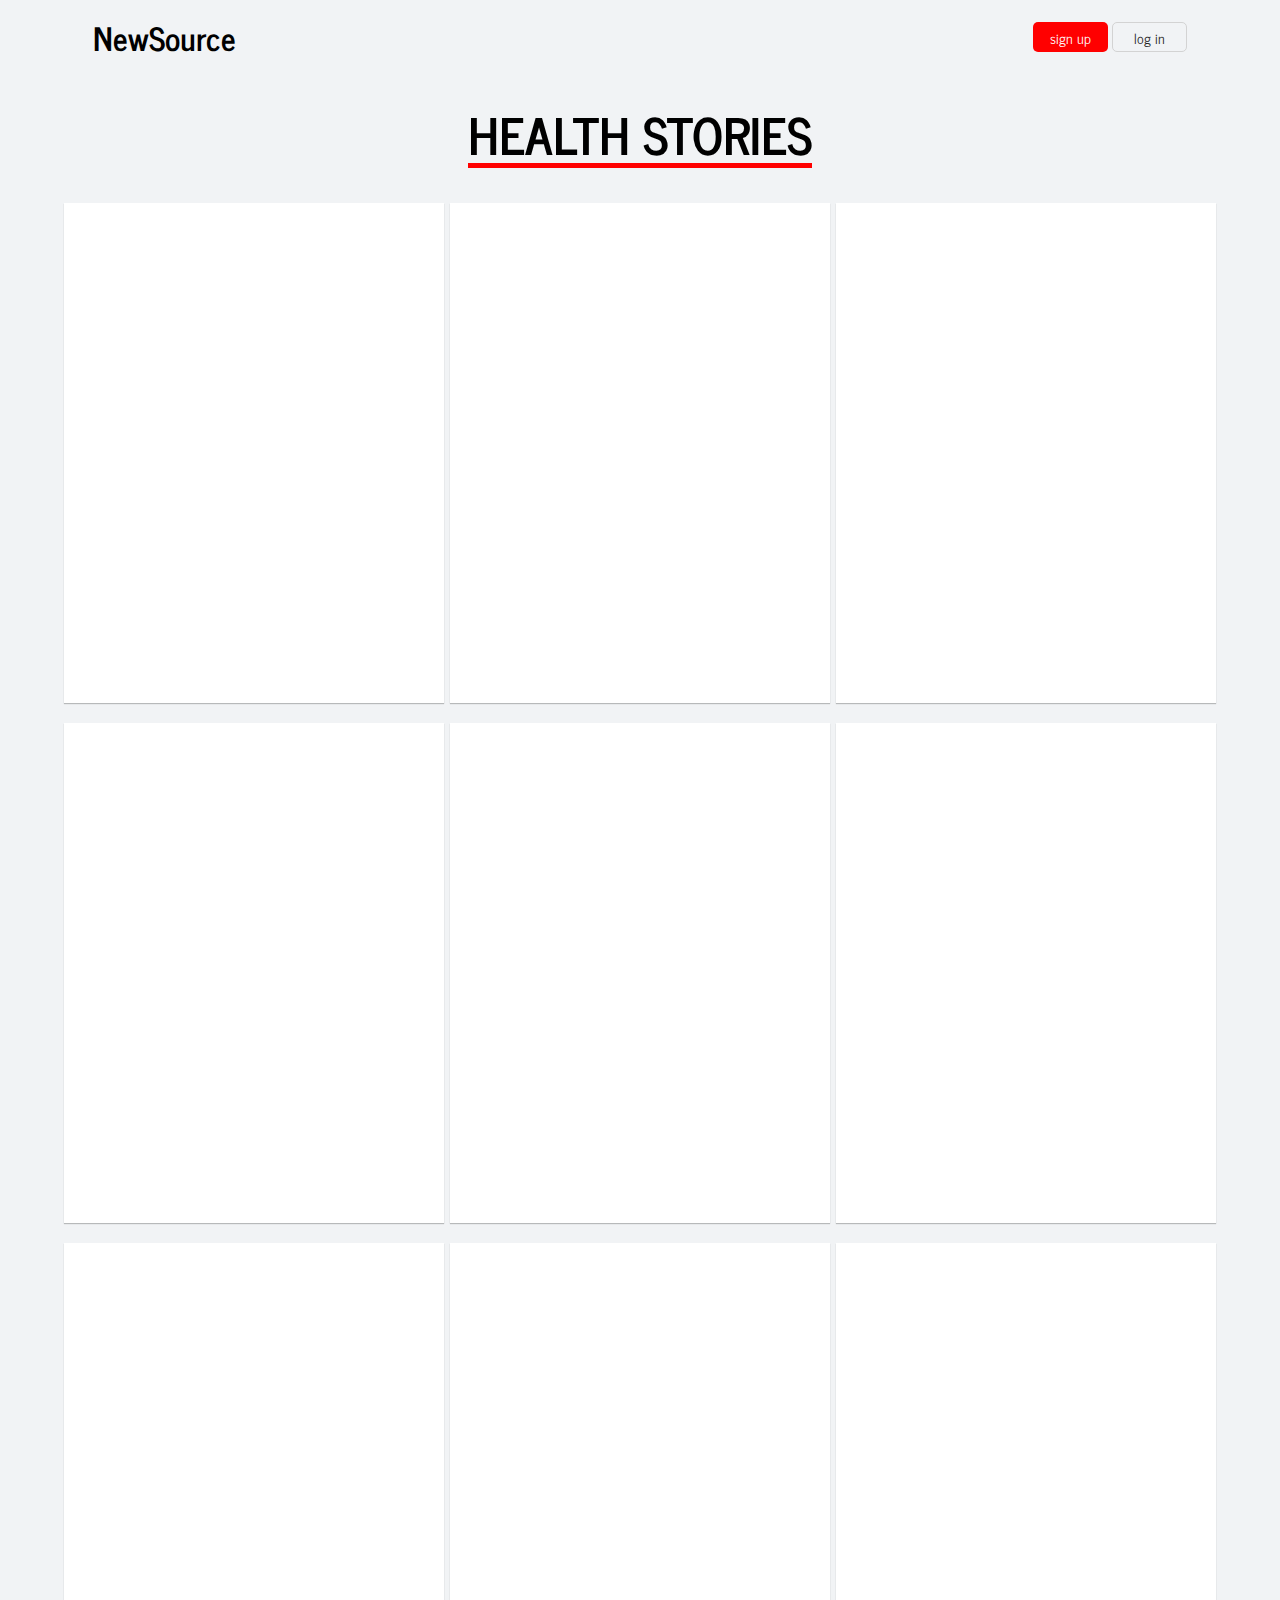
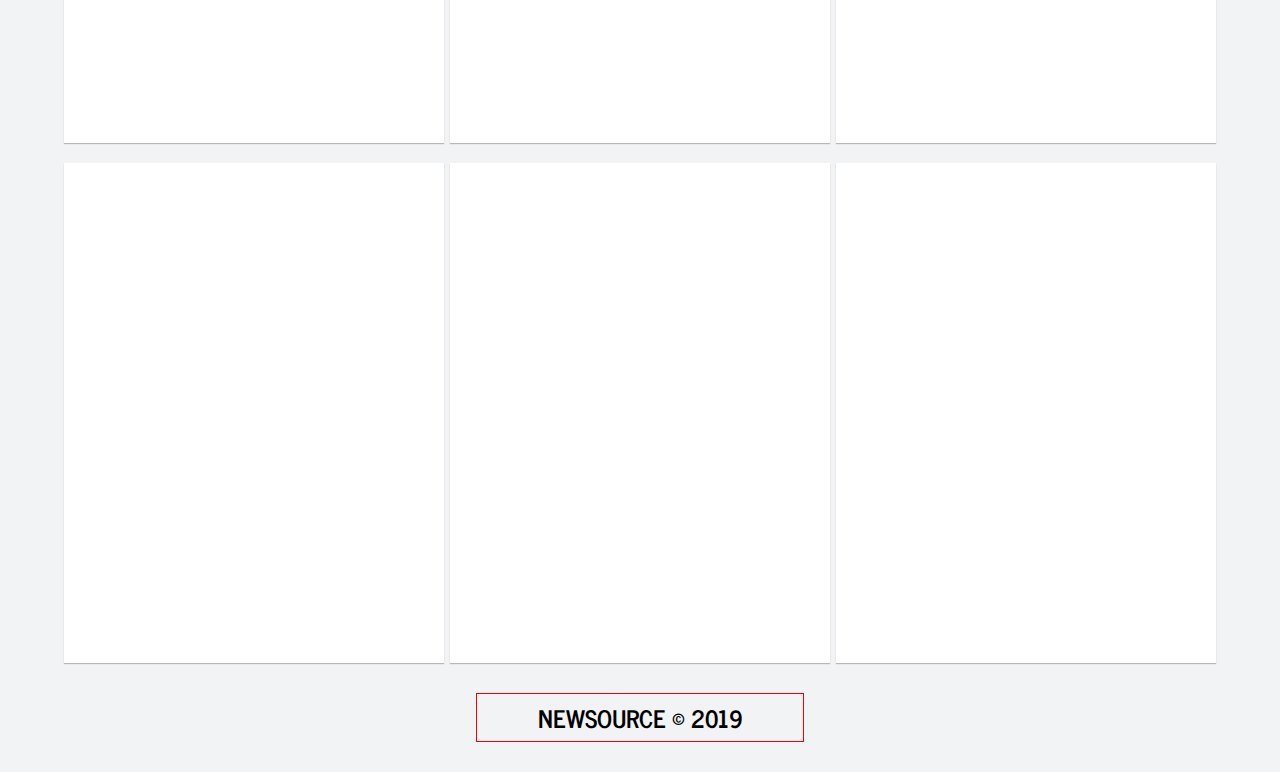
<file: health.html>
<h2<!DOCTYPE html>
<html lang="en">
<head>
  <meta charset="UTF-8">
  <meta name="viewport" content="width=device-width, initial-scale=1.0">
  <meta http-equiv="X-UA-Compatible" content="ie=edge">
  <link rel="stylesheet" type="text/css" href="css/normalize-8.css">
  <link rel="stylesheet" type="text/css" href="css/main.css">
  <link rel="stylesheet" type="text/css" href="css/card-page.css">
  <title>News Source/Health Stories</title>
</head>
<body>
  <div class="container">
  <header>
    <nav>

      <h1><a href="index.html">NewSource</a></h1>

      <ul class="nav-ul">
        <li class="nav-ul_li">
          <a class="sign-up" href="#">sign up</a>
        </li>

        <li class="nav-ul_li">
          <a class="log-in" href="#">log in</a>
        </li>
      </ul>

    </nav>
  </header>

<!-- Start of Main content -->

    <div class="page-heading">
      <h1>Health Stories</h1>

    </div>

  <main class="card-page-container">

    <!-- Card Container -->
    <div class="card-container" id="card-container">
      <!-- Individual Card -->
      <div class="card">
        <!-- Image Container -->
        <div class="card-image-container"></div>
        <!-- Content Container -->
        <div class="card-content-container">
          <h2 class="card-title"><a href=""></a></h3>
            <p class="card-description"></p>
          <!-- Source Container -->
          <div class="source-container">
            <p class="source-date"></p>
            <p class="source-name"><a href=""></a></p>
          </div>
        </div>
        <!-- Like, Unlike Container -->
        <!-- <div class="vote-container">
          <div class="vote like">
            <img src="http://pngimg.com/uploads/like/like_PNG73.png" width="100">
          </div>
          <div class="vote dislike">
            <img src="http://pngimg.com/uploads/dislike/dislike_PNG12.png" width="100">
          </div>
        </div> -->
      </div>
    </div>

    <!-- Card Container -->
    <div class="card-container" id="card-container">
      <!-- Individual Card -->
      <div class="card">
        <!-- Image Container -->
        <div class="card-image-container"></div>
        <!-- Content Container -->
        <div class="card-content-container">
          <h2 class="card-title"><a href=""></a></h3>
            <p class="card-description"></p>
          <!-- Source Container -->
          <div class="source-container">
            <p class="source-date"></p>
            <p class="source-name"><a href=""></a></p>
          </div>

        </div>
        <!-- Like, Unlike Container -->
        <!-- <div class="vote-container">
          <div class="vote like">
            <img src="http://pngimg.com/uploads/like/like_PNG73.png" width="100">
          </div>
          <div class="vote dislike">
            <img src="http://pngimg.com/uploads/dislike/dislike_PNG12.png" width="100">
          </div>
        </div> -->
      </div>
    </div>

    <!-- Card Container -->
    <div class="card-container" id="card-container">
      <!-- Individual Card -->
      <div class="card">
        <!-- Image Container -->
        <div class="card-image-container"></div>
        <!-- Content Container -->
        <div class="card-content-container">
          <h2 class="card-title"><a href=""></a></h3>
            <p class="card-description"></p>
          <!-- Source Container -->
          <div class="source-container">
            <p class="source-date"></p>
            <p class="source-name"><a href=""></a></p>
          </div>

        </div>
        <!-- Like, Unlike Container -->
        <!-- <div class="vote-container">
          <div class="vote like">
            <img src="http://pngimg.com/uploads/like/like_PNG73.png" width="100">
          </div>
          <div class="vote dislike">
            <img src="http://pngimg.com/uploads/dislike/dislike_PNG12.png" width="100">
          </div>
        </div> -->
      </div>
    </div>

    <!-- Card Container -->
    <div class="card-container" id="card-container">
      <!-- Individual Card -->
      <div class="card">
        <!-- Image Container -->
        <div class="card-image-container"></div>
        <!-- Content Container -->
        <div class="card-content-container">
          <h2 class="card-title"><a href=""></a></h3>
            <p class="card-description"></p>
          <!-- Source Container -->
          <div class="source-container">
            <p class="source-date"></p>
            <p class="source-name"><a href=""></a></p>
          </div>

        </div>
        <!-- Like, Unlike Container -->
        <!-- <div class="vote-container">
          <div class="vote like">
            <img src="http://pngimg.com/uploads/like/like_PNG73.png" width="100">
          </div>
          <div class="vote dislike">
            <img src="http://pngimg.com/uploads/dislike/dislike_PNG12.png" width="100">
          </div>
        </div> -->
      </div>
    </div>

    <!-- Card Container -->
    <div class="card-container" id="card-container">
      <!-- Individual Card -->
      <div class="card">
        <!-- Image Container -->
        <div class="card-image-container"></div>
        <!-- Content Container -->
        <div class="card-content-container">
          <h2 class="card-title"><a href=""></a></h3>
            <p class="card-description"></p>
          <!-- Source Container -->
          <div class="source-container">
            <p class="source-date"></p>
            <p class="source-name"><a href=""></a></p>
          </div>

        </div>
        <!-- Like, Unlike Container -->
        <!-- <div class="vote-container">
          <div class="vote like">
            <img src="http://pngimg.com/uploads/like/like_PNG73.png" width="100">
          </div>
          <div class="vote dislike">
            <img src="http://pngimg.com/uploads/dislike/dislike_PNG12.png" width="100">
          </div>
        </div> -->
      </div>
    </div>

    <!-- Card Container -->
    <div class="card-container" id="card-container">
      <!-- Individual Card -->
      <div class="card">
        <!-- Image Container -->
        <div class="card-image-container"></div>
        <!-- Content Container -->
        <div class="card-content-container">
          <h2 class="card-title"><a href=""></a></h3>
            <p class="card-description"></p>
          <!-- Source Container -->
          <div class="source-container">
            <p class="source-date"></p>
            <p class="source-name"><a href=""></a></p>
          </div>

        </div>
        <!-- Like, Unlike Container -->
        <!-- <div class="vote-container">
          <div class="vote like">
            <img src="http://pngimg.com/uploads/like/like_PNG73.png" width="100">
          </div>
          <div class="vote dislike">
            <img src="http://pngimg.com/uploads/dislike/dislike_PNG12.png" width="100">
          </div>
        </div> -->
      </div>
    </div>

    <!-- Card Container -->
    <div class="card-container" id="card-container">
      <!-- Individual Card -->
      <div class="card">
        <!-- Image Container -->
        <div class="card-image-container"></div>
        <!-- Content Container -->
        <div class="card-content-container">
          <h2 class="card-title"><a href=""></a></h3>
            <p class="card-description"></p>
          <!-- Source Container -->
          <div class="source-container">
            <p class="source-date"></p>
            <p class="source-name"><a href=""></a></p>
          </div>

        </div>
        <!-- Like, Unlike Container -->
        <!-- <div class="vote-container">
          <div class="vote like">
            <img src="http://pngimg.com/uploads/like/like_PNG73.png" width="100">
          </div>
          <div class="vote dislike">
            <img src="http://pngimg.com/uploads/dislike/dislike_PNG12.png" width="100">
          </div>
        </div> -->
      </div>
    </div>

    <!-- Card Container -->
    <div class="card-container" id="card-container">
      <!-- Individual Card -->
      <div class="card">
        <!-- Image Container -->
        <div class="card-image-container"></div>
        <!-- Content Container -->
        <div class="card-content-container">
          <h2 class="card-title"><a href=""></a></h3>
            <p class="card-description"></p>
          <!-- Source Container -->
          <div class="source-container">
            <p class="source-date"></p>
            <p class="source-name"><a href=""></a></p>
          </div>

        </div>
        <!-- Like, Unlike Container -->
        <!-- <div class="vote-container">
          <div class="vote like">
            <img src="http://pngimg.com/uploads/like/like_PNG73.png" width="100">
          </div>
          <div class="vote dislike">
            <img src="http://pngimg.com/uploads/dislike/dislike_PNG12.png" width="100">
          </div>
        </div> -->
      </div>
    </div>

    <!-- Card Container -->
    <div class="card-container" id="card-container">
      <!-- Individual Card -->
      <div class="card">
        <!-- Image Container -->
        <div class="card-image-container"></div>
        <!-- Content Container -->
        <div class="card-content-container">
          <h2 class="card-title"><a href=""></a></h3>
            <p class="card-description"></p>
          <!-- Source Container -->
          <div class="source-container">
            <p class="source-date"></p>
            <p class="source-name"><a href=""></a></p>
          </div>

        </div>
        <!-- Like, Unlike Container -->
        <!-- <div class="vote-container">
          <div class="vote like">
            <img src="http://pngimg.com/uploads/like/like_PNG73.png" width="100">
          </div>
          <div class="vote dislike">
            <img src="http://pngimg.com/uploads/dislike/dislike_PNG12.png" width="100">
          </div>
        </div> -->
      </div>
    </div>

    <!-- Card Container -->
    <div class="card-container" id="card-container">
      <!-- Individual Card -->
      <div class="card">
        <!-- Image Container -->
        <div class="card-image-container"></div>
        <!-- Content Container -->
        <div class="card-content-container">
          <h2 class="card-title"><a href=""></a></h3>
            <p class="card-description"></p>
          <!-- Source Container -->
          <div class="source-container">
            <p class="source-date"></p>
            <p class="source-name"><a href=""></a></p>
          </div>

        </div>
        <!-- Like, Unlike Container -->
        <!-- <div class="vote-container">
          <div class="vote like">
            <img src="http://pngimg.com/uploads/like/like_PNG73.png" width="100">
          </div>
          <div class="vote dislike">
            <img src="http://pngimg.com/uploads/dislike/dislike_PNG12.png" width="100">
          </div>
        </div> -->
      </div>
    </div>

    <!-- Card Container -->
    <div class="card-container" id="card-container">
      <!-- Individual Card -->
      <div class="card">
        <!-- Image Container -->
        <div class="card-image-container"></div>
        <!-- Content Container -->
        <div class="card-content-container">
          <h2 class="card-title"><a href=""></a></h3>
            <p class="card-description"></p>
          <!-- Source Container -->
          <div class="source-container">
            <p class="source-date"></p>
            <p class="source-name"><a href=""></a></p>
          </div>

        </div>
        <!-- Like, Unlike Container -->
        <!-- <div class="vote-container">
          <div class="vote like">
            <img src="http://pngimg.com/uploads/like/like_PNG73.png" width="100">
          </div>
          <div class="vote dislike">
            <img src="http://pngimg.com/uploads/dislike/dislike_PNG12.png" width="100">
          </div>
        </div> -->
      </div>
    </div>

    <!-- Card Container -->
    <div class="card-container" id="card-container">
      <!-- Individual Card -->
      <div class="card">
        <!-- Image Container -->
        <div class="card-image-container"></div>
        <!-- Content Container -->
        <div class="card-content-container">
          <h2 class="card-title"><a href=""></a></h2>
          <p class="card-description"></p>
          <!-- Source Container -->
          <div class="source-container">
            <p class="source-date"></p>
            <p class="source-name"><a href=""></a></p>
          </div>

        </div>
        <!-- Like, Unlike Container -->
        <!-- <div class="vote-container">
          <div class="vote like">
            <img src="http://pngimg.com/uploads/like/like_PNG73.png" width="100">
          </div>
          <div class="vote dislike">
            <img src="http://pngimg.com/uploads/dislike/dislike_PNG12.png" width="100">
          </div>
        </div> -->
      </div>
    </div>


  </main>

  <footer>
    <div class="footer-container">
      <h2>NEWSOURCE &copy; 2019</h2>
    </div>
  </footer>

</div>
  <script type="text/javascript" src="JS/health.js"></script>
</body>
</html>
</file>
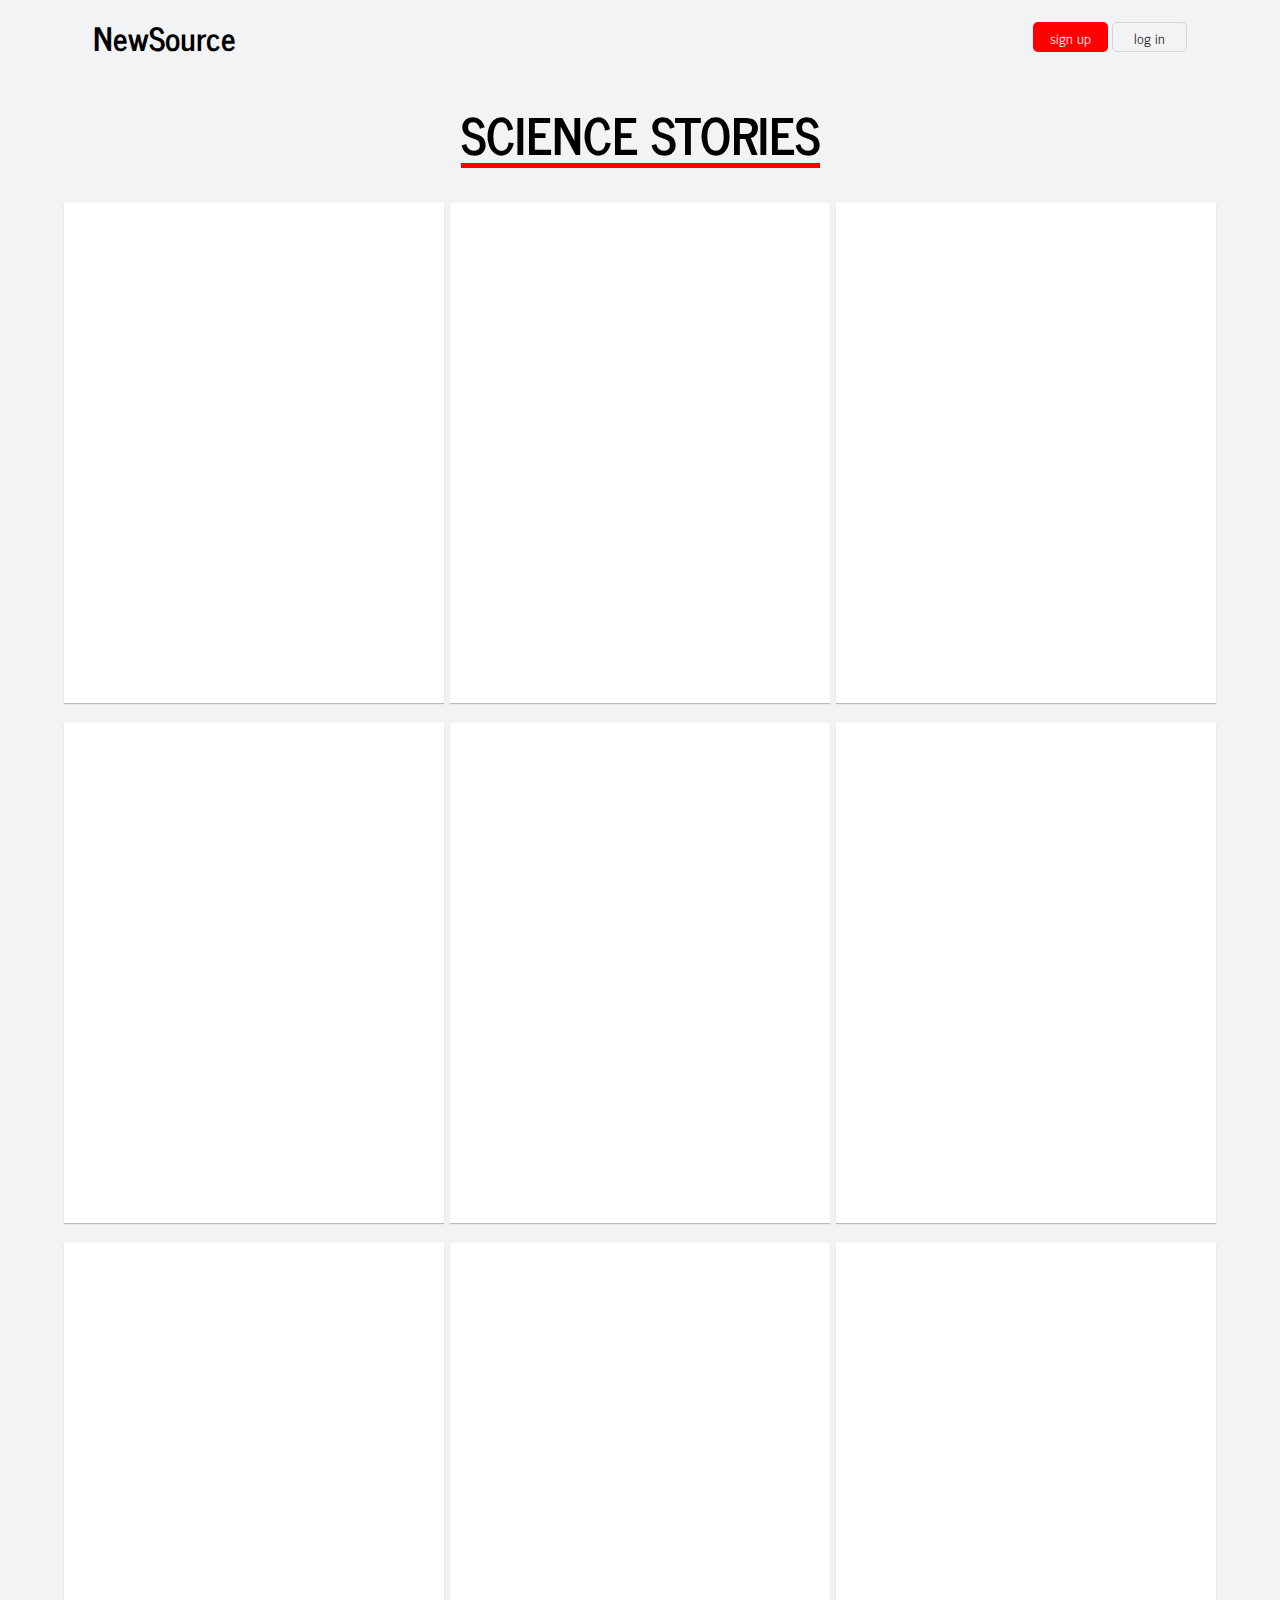
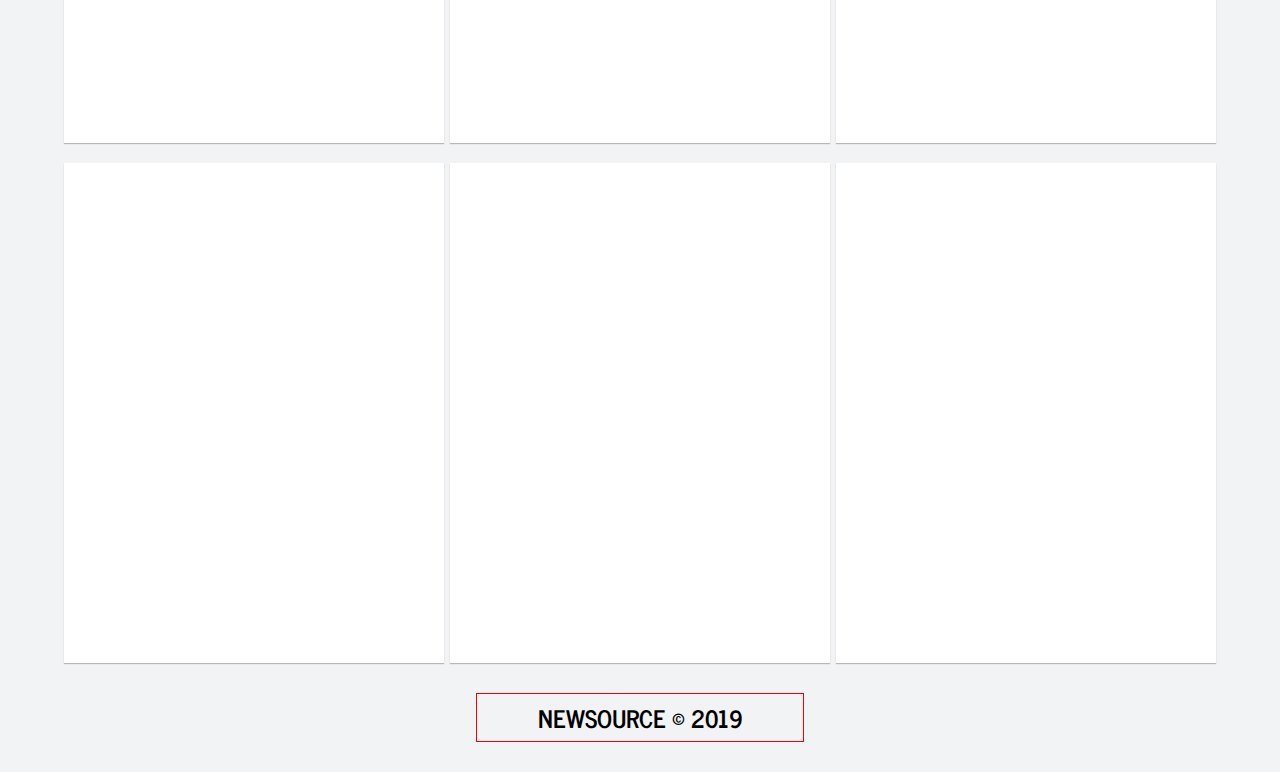
<file: science.html>
<h2<!DOCTYPE html>
<html lang="en">
<head>
  <meta charset="UTF-8">
  <meta name="viewport" content="width=device-width, initial-scale=1.0">
  <meta http-equiv="X-UA-Compatible" content="ie=edge">
  <link rel="stylesheet" type="text/css" href="css/normalize-8.css">
  <link rel="stylesheet" type="text/css" href="css/main.css">
  <link rel="stylesheet" type="text/css" href="css/card-page.css">
  <title>News Source/Science Stories</title>
</head>
<body>
  <div class="container">
  <header>
    <nav>

      <h1><a href="index.html">NewSource</a></h1>

      <ul class="nav-ul">
        <li class="nav-ul_li">
          <a class="sign-up" href="#">sign up</a>
        </li>

        <li class="nav-ul_li">
          <a class="log-in" href="#">log in</a>
        </li>
      </ul>

    </nav>
  </header>

<!-- Start of Main content -->

    <div class="page-heading">
      <h1>Science Stories</h1>

    </div>

  <main class="card-page-container">

    <!-- Card Container -->
    <div class="card-container" id="card-container">
      <!-- Individual Card -->
      <div class="card">
        <!-- Image Container -->
        <div class="card-image-container"></div>
        <!-- Content Container -->
        <div class="card-content-container">
          <h2 class="card-title"><a href=""></a></h3>
            <p class="card-description"></p>
          <!-- Source Container -->
          <div class="source-container">
            <p class="source-date"></p>
            <p class="source-name"><a href=""></a></p>
          </div>
        </div>
        <!-- Like, Unlike Container -->
        <!-- <div class="vote-container">
          <div class="vote like">
            <img src="http://pngimg.com/uploads/like/like_PNG73.png" width="100">
          </div>
          <div class="vote dislike">
            <img src="http://pngimg.com/uploads/dislike/dislike_PNG12.png" width="100">
          </div>
        </div> -->
      </div>
    </div>

    <!-- Card Container -->
    <div class="card-container" id="card-container">
      <!-- Individual Card -->
      <div class="card">
        <!-- Image Container -->
        <div class="card-image-container"></div>
        <!-- Content Container -->
        <div class="card-content-container">
          <h2 class="card-title"><a href=""></a></h3>
            <p class="card-description"></p>
          <!-- Source Container -->
          <div class="source-container">
            <p class="source-date"></p>
            <p class="source-name"><a href=""></a></p>
          </div>

        </div>
        <!-- Like, Unlike Container -->
        <!-- <div class="vote-container">
          <div class="vote like">
            <img src="http://pngimg.com/uploads/like/like_PNG73.png" width="100">
          </div>
          <div class="vote dislike">
            <img src="http://pngimg.com/uploads/dislike/dislike_PNG12.png" width="100">
          </div>
        </div> -->
      </div>
    </div>

    <!-- Card Container -->
    <div class="card-container" id="card-container">
      <!-- Individual Card -->
      <div class="card">
        <!-- Image Container -->
        <div class="card-image-container"></div>
        <!-- Content Container -->
        <div class="card-content-container">
          <h2 class="card-title"><a href=""></a></h3>
            <p class="card-description"></p>
          <!-- Source Container -->
          <div class="source-container">
            <p class="source-date"></p>
            <p class="source-name"><a href=""></a></p>
          </div>

        </div>
        <!-- Like, Unlike Container -->
        <!-- <div class="vote-container">
          <div class="vote like">
            <img src="http://pngimg.com/uploads/like/like_PNG73.png" width="100">
          </div>
          <div class="vote dislike">
            <img src="http://pngimg.com/uploads/dislike/dislike_PNG12.png" width="100">
          </div>
        </div> -->
      </div>
    </div>

    <!-- Card Container -->
    <div class="card-container" id="card-container">
      <!-- Individual Card -->
      <div class="card">
        <!-- Image Container -->
        <div class="card-image-container"></div>
        <!-- Content Container -->
        <div class="card-content-container">
          <h2 class="card-title"><a href=""></a></h3>
            <p class="card-description"></p>
          <!-- Source Container -->
          <div class="source-container">
            <p class="source-date"></p>
            <p class="source-name"><a href=""></a></p>
          </div>

        </div>
        <!-- Like, Unlike Container -->
        <!-- <div class="vote-container">
          <div class="vote like">
            <img src="http://pngimg.com/uploads/like/like_PNG73.png" width="100">
          </div>
          <div class="vote dislike">
            <img src="http://pngimg.com/uploads/dislike/dislike_PNG12.png" width="100">
          </div>
        </div> -->
      </div>
    </div>

    <!-- Card Container -->
    <div class="card-container" id="card-container">
      <!-- Individual Card -->
      <div class="card">
        <!-- Image Container -->
        <div class="card-image-container"></div>
        <!-- Content Container -->
        <div class="card-content-container">
          <h2 class="card-title"><a href=""></a></h3>
            <p class="card-description"></p>
          <!-- Source Container -->
          <div class="source-container">
            <p class="source-date"></p>
            <p class="source-name"><a href=""></a></p>
          </div>

        </div>
        <!-- Like, Unlike Container -->
        <!-- <div class="vote-container">
          <div class="vote like">
            <img src="http://pngimg.com/uploads/like/like_PNG73.png" width="100">
          </div>
          <div class="vote dislike">
            <img src="http://pngimg.com/uploads/dislike/dislike_PNG12.png" width="100">
          </div>
        </div> -->
      </div>
    </div>

    <!-- Card Container -->
    <div class="card-container" id="card-container">
      <!-- Individual Card -->
      <div class="card">
        <!-- Image Container -->
        <div class="card-image-container"></div>
        <!-- Content Container -->
        <div class="card-content-container">
          <h2 class="card-title"><a href=""></a></h3>
            <p class="card-description"></p>
          <!-- Source Container -->
          <div class="source-container">
            <p class="source-date"></p>
            <p class="source-name"><a href=""></a></p>
          </div>

        </div>
        <!-- Like, Unlike Container -->
        <!-- <div class="vote-container">
          <div class="vote like">
            <img src="http://pngimg.com/uploads/like/like_PNG73.png" width="100">
          </div>
          <div class="vote dislike">
            <img src="http://pngimg.com/uploads/dislike/dislike_PNG12.png" width="100">
          </div>
        </div> -->
      </div>
    </div>

    <!-- Card Container -->
    <div class="card-container" id="card-container">
      <!-- Individual Card -->
      <div class="card">
        <!-- Image Container -->
        <div class="card-image-container"></div>
        <!-- Content Container -->
        <div class="card-content-container">
          <h2 class="card-title"><a href=""></a></h3>
            <p class="card-description"></p>
          <!-- Source Container -->
          <div class="source-container">
            <p class="source-date"></p>
            <p class="source-name"><a href=""></a></p>
          </div>

        </div>
        <!-- Like, Unlike Container -->
        <!-- <div class="vote-container">
          <div class="vote like">
            <img src="http://pngimg.com/uploads/like/like_PNG73.png" width="100">
          </div>
          <div class="vote dislike">
            <img src="http://pngimg.com/uploads/dislike/dislike_PNG12.png" width="100">
          </div>
        </div> -->
      </div>
    </div>

    <!-- Card Container -->
    <div class="card-container" id="card-container">
      <!-- Individual Card -->
      <div class="card">
        <!-- Image Container -->
        <div class="card-image-container"></div>
        <!-- Content Container -->
        <div class="card-content-container">
          <h2 class="card-title"><a href=""></a></h3>
            <p class="card-description"></p>
          <!-- Source Container -->
          <div class="source-container">
            <p class="source-date"></p>
            <p class="source-name"><a href=""></a></p>
          </div>

        </div>
        <!-- Like, Unlike Container -->
        <!-- <div class="vote-container">
          <div class="vote like">
            <img src="http://pngimg.com/uploads/like/like_PNG73.png" width="100">
          </div>
          <div class="vote dislike">
            <img src="http://pngimg.com/uploads/dislike/dislike_PNG12.png" width="100">
          </div>
        </div> -->
      </div>
    </div>

    <!-- Card Container -->
    <div class="card-container" id="card-container">
      <!-- Individual Card -->
      <div class="card">
        <!-- Image Container -->
        <div class="card-image-container"></div>
        <!-- Content Container -->
        <div class="card-content-container">
          <h2 class="card-title"><a href=""></a></h3>
            <p class="card-description"></p>
          <!-- Source Container -->
          <div class="source-container">
            <p class="source-date"></p>
            <p class="source-name"><a href=""></a></p>
          </div>

        </div>
        <!-- Like, Unlike Container -->
        <!-- <div class="vote-container">
          <div class="vote like">
            <img src="http://pngimg.com/uploads/like/like_PNG73.png" width="100">
          </div>
          <div class="vote dislike">
            <img src="http://pngimg.com/uploads/dislike/dislike_PNG12.png" width="100">
          </div>
        </div> -->
      </div>
    </div>

    <!-- Card Container -->
    <div class="card-container" id="card-container">
      <!-- Individual Card -->
      <div class="card">
        <!-- Image Container -->
        <div class="card-image-container"></div>
        <!-- Content Container -->
        <div class="card-content-container">
          <h2 class="card-title"><a href=""></a></h3>
            <p class="card-description"></p>
          <!-- Source Container -->
          <div class="source-container">
            <p class="source-date"></p>
            <p class="source-name"><a href=""></a></p>
          </div>

        </div>
        <!-- Like, Unlike Container -->
        <!-- <div class="vote-container">
          <div class="vote like">
            <img src="http://pngimg.com/uploads/like/like_PNG73.png" width="100">
          </div>
          <div class="vote dislike">
            <img src="http://pngimg.com/uploads/dislike/dislike_PNG12.png" width="100">
          </div>
        </div> -->
      </div>
    </div>

    <!-- Card Container -->
    <div class="card-container" id="card-container">
      <!-- Individual Card -->
      <div class="card">
        <!-- Image Container -->
        <div class="card-image-container"></div>
        <!-- Content Container -->
        <div class="card-content-container">
          <h2 class="card-title"><a href=""></a></h3>
            <p class="card-description"></p>
          <!-- Source Container -->
          <div class="source-container">
            <p class="source-date"></p>
            <p class="source-name"><a href=""></a></p>
          </div>

        </div>
        <!-- Like, Unlike Container -->
        <!-- <div class="vote-container">
          <div class="vote like">
            <img src="http://pngimg.com/uploads/like/like_PNG73.png" width="100">
          </div>
          <div class="vote dislike">
            <img src="http://pngimg.com/uploads/dislike/dislike_PNG12.png" width="100">
          </div>
        </div> -->
      </div>
    </div>

    <!-- Card Container -->
    <div class="card-container" id="card-container">
      <!-- Individual Card -->
      <div class="card">
        <!-- Image Container -->
        <div class="card-image-container"></div>
        <!-- Content Container -->
        <div class="card-content-container">
          <h2 class="card-title"><a href=""></a></h2>
          <p class="card-description"></p>
          <!-- Source Container -->
          <div class="source-container">
            <p class="source-date"></p>
            <p class="source-name"><a href=""></a></p>
          </div>

        </div>
        <!-- Like, Unlike Container -->
        <!-- <div class="vote-container">
          <div class="vote like">
            <img src="http://pngimg.com/uploads/like/like_PNG73.png" width="100">
          </div>
          <div class="vote dislike">
            <img src="http://pngimg.com/uploads/dislike/dislike_PNG12.png" width="100">
          </div>
        </div> -->
      </div>
    </div>


  </main>

  <footer>
    <div class="footer-container">
      <h2>NEWSOURCE &copy; 2019</h2>
    </div>
  </footer>

</div>
  <script type="text/javascript" src="JS/science.js"></script>
</body>
</html>
</file>
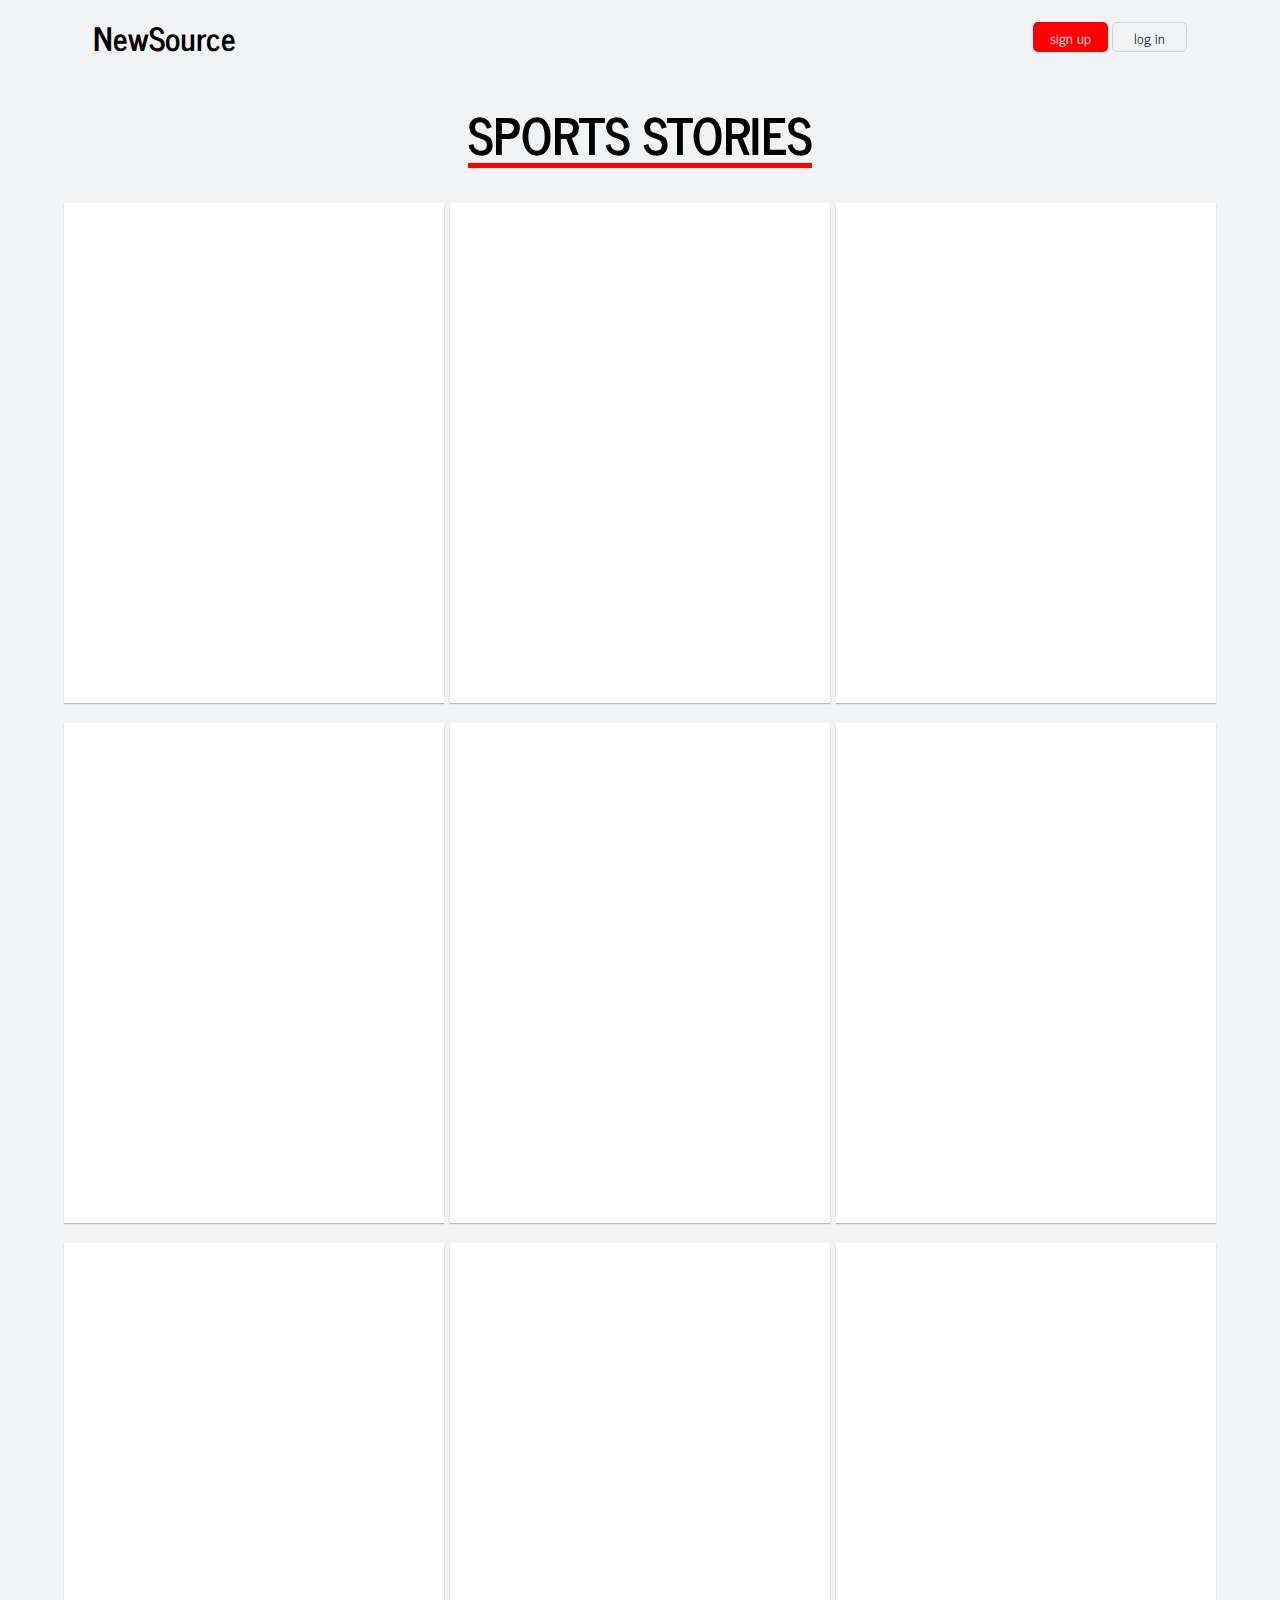
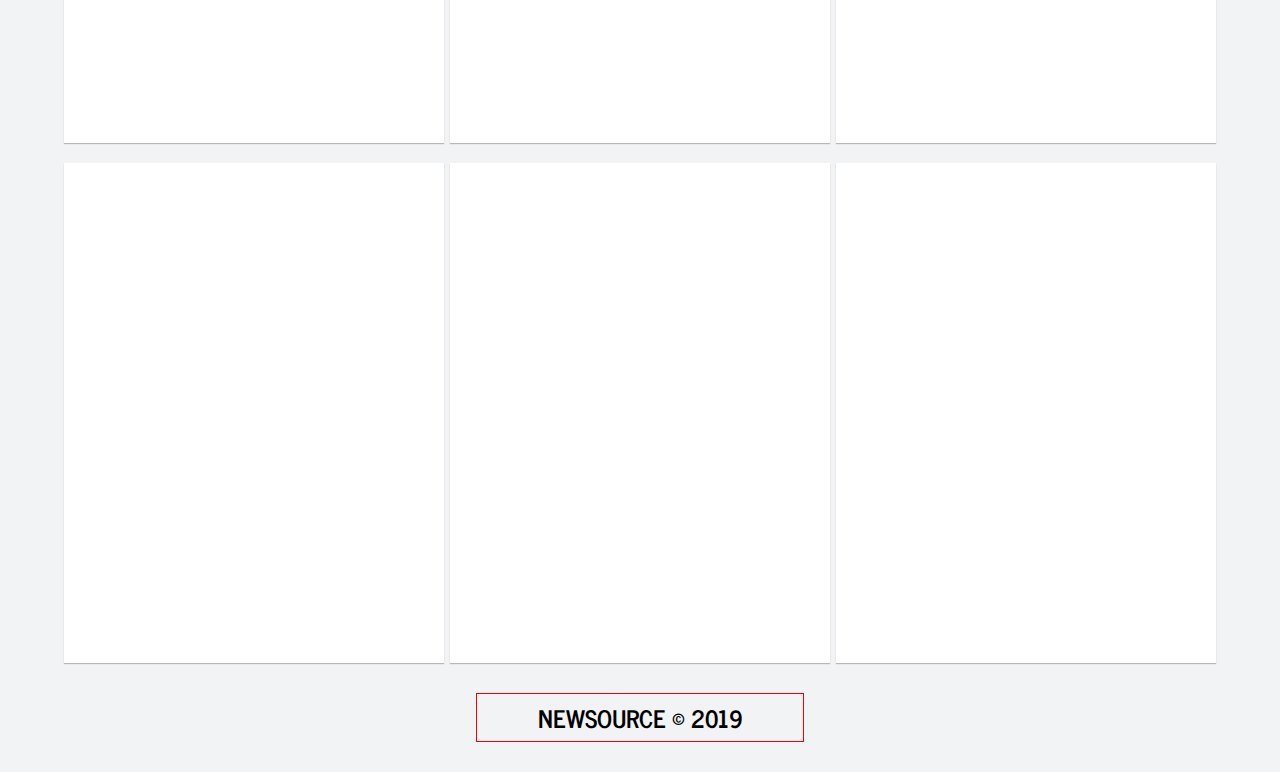
<file: sports.html>
<h2<!DOCTYPE html>
<html lang="en">
<head>
  <meta charset="UTF-8">
  <meta name="viewport" content="width=device-width, initial-scale=1.0">
  <meta http-equiv="X-UA-Compatible" content="ie=edge">
  <link rel="stylesheet" type="text/css" href="css/normalize-8.css">
  <link rel="stylesheet" type="text/css" href="css/main.css">
  <link rel="stylesheet" type="text/css" href="css/card-page.css">
  <title>News Source/Sports Stories</title>
</head>
<body>
  <div class="container">
  <header>
    <nav>

      <h1><a href="index.html">NewSource</a></h1>

      <ul class="nav-ul">
        <li class="nav-ul_li">
          <a class="sign-up" href="#">sign up</a>
        </li>

        <li class="nav-ul_li">
          <a class="log-in" href="#">log in</a>
        </li>
      </ul>

    </nav>
  </header>

<!-- Start of Main content -->

    <div class="page-heading">
      <h1>Sports Stories</h1>

    </div>

  <main class="card-page-container">

    <!-- Card Container -->
    <div class="card-container" id="card-container">
      <!-- Individual Card -->
      <div class="card">
        <!-- Image Container -->
        <div class="card-image-container"></div>
        <!-- Content Container -->
        <div class="card-content-container">
          <h2 class="card-title"><a href=""></a></h3>
            <p class="card-description"></p>
          <!-- Source Container -->
          <div class="source-container">
            <p class="source-date"></p>
            <p class="source-name"><a href=""></a></p>
          </div>
        </div>
        <!-- Like, Unlike Container -->
        <!-- <div class="vote-container">
          <div class="vote like">
            <img src="http://pngimg.com/uploads/like/like_PNG73.png" width="100">
          </div>
          <div class="vote dislike">
            <img src="http://pngimg.com/uploads/dislike/dislike_PNG12.png" width="100">
          </div>
        </div> -->
      </div>
    </div>

    <!-- Card Container -->
    <div class="card-container" id="card-container">
      <!-- Individual Card -->
      <div class="card">
        <!-- Image Container -->
        <div class="card-image-container"></div>
        <!-- Content Container -->
        <div class="card-content-container">
          <h2 class="card-title"><a href=""></a></h3>
            <p class="card-description"></p>
          <!-- Source Container -->
          <div class="source-container">
            <p class="source-date"></p>
            <p class="source-name"><a href=""></a></p>
          </div>

        </div>
        <!-- Like, Unlike Container -->
        <!-- <div class="vote-container">
          <div class="vote like">
            <img src="http://pngimg.com/uploads/like/like_PNG73.png" width="100">
          </div>
          <div class="vote dislike">
            <img src="http://pngimg.com/uploads/dislike/dislike_PNG12.png" width="100">
          </div>
        </div> -->
      </div>
    </div>

    <!-- Card Container -->
    <div class="card-container" id="card-container">
      <!-- Individual Card -->
      <div class="card">
        <!-- Image Container -->
        <div class="card-image-container"></div>
        <!-- Content Container -->
        <div class="card-content-container">
          <h2 class="card-title"><a href=""></a></h3>
            <p class="card-description"></p>
          <!-- Source Container -->
          <div class="source-container">
            <p class="source-date"></p>
            <p class="source-name"><a href=""></a></p>
          </div>

        </div>
        <!-- Like, Unlike Container -->
        <!-- <div class="vote-container">
          <div class="vote like">
            <img src="http://pngimg.com/uploads/like/like_PNG73.png" width="100">
          </div>
          <div class="vote dislike">
            <img src="http://pngimg.com/uploads/dislike/dislike_PNG12.png" width="100">
          </div>
        </div> -->
      </div>
    </div>

    <!-- Card Container -->
    <div class="card-container" id="card-container">
      <!-- Individual Card -->
      <div class="card">
        <!-- Image Container -->
        <div class="card-image-container"></div>
        <!-- Content Container -->
        <div class="card-content-container">
          <h2 class="card-title"><a href=""></a></h3>
            <p class="card-description"></p>
          <!-- Source Container -->
          <div class="source-container">
            <p class="source-date"></p>
            <p class="source-name"><a href=""></a></p>
          </div>

        </div>
        <!-- Like, Unlike Container -->
        <!-- <div class="vote-container">
          <div class="vote like">
            <img src="http://pngimg.com/uploads/like/like_PNG73.png" width="100">
          </div>
          <div class="vote dislike">
            <img src="http://pngimg.com/uploads/dislike/dislike_PNG12.png" width="100">
          </div>
        </div> -->
      </div>
    </div>

    <!-- Card Container -->
    <div class="card-container" id="card-container">
      <!-- Individual Card -->
      <div class="card">
        <!-- Image Container -->
        <div class="card-image-container"></div>
        <!-- Content Container -->
        <div class="card-content-container">
          <h2 class="card-title"><a href=""></a></h3>
            <p class="card-description"></p>
          <!-- Source Container -->
          <div class="source-container">
            <p class="source-date"></p>
            <p class="source-name"><a href=""></a></p>
          </div>

        </div>
        <!-- Like, Unlike Container -->
        <!-- <div class="vote-container">
          <div class="vote like">
            <img src="http://pngimg.com/uploads/like/like_PNG73.png" width="100">
          </div>
          <div class="vote dislike">
            <img src="http://pngimg.com/uploads/dislike/dislike_PNG12.png" width="100">
          </div>
        </div> -->
      </div>
    </div>

    <!-- Card Container -->
    <div class="card-container" id="card-container">
      <!-- Individual Card -->
      <div class="card">
        <!-- Image Container -->
        <div class="card-image-container"></div>
        <!-- Content Container -->
        <div class="card-content-container">
          <h2 class="card-title"><a href=""></a></h3>
            <p class="card-description"></p>
          <!-- Source Container -->
          <div class="source-container">
            <p class="source-date"></p>
            <p class="source-name"><a href=""></a></p>
          </div>

        </div>
        <!-- Like, Unlike Container -->
        <!-- <div class="vote-container">
          <div class="vote like">
            <img src="http://pngimg.com/uploads/like/like_PNG73.png" width="100">
          </div>
          <div class="vote dislike">
            <img src="http://pngimg.com/uploads/dislike/dislike_PNG12.png" width="100">
          </div>
        </div> -->
      </div>
    </div>

    <!-- Card Container -->
    <div class="card-container" id="card-container">
      <!-- Individual Card -->
      <div class="card">
        <!-- Image Container -->
        <div class="card-image-container"></div>
        <!-- Content Container -->
        <div class="card-content-container">
          <h2 class="card-title"><a href=""></a></h3>
            <p class="card-description"></p>
          <!-- Source Container -->
          <div class="source-container">
            <p class="source-date"></p>
            <p class="source-name"><a href=""></a></p>
          </div>

        </div>
        <!-- Like, Unlike Container -->
        <!-- <div class="vote-container">
          <div class="vote like">
            <img src="http://pngimg.com/uploads/like/like_PNG73.png" width="100">
          </div>
          <div class="vote dislike">
            <img src="http://pngimg.com/uploads/dislike/dislike_PNG12.png" width="100">
          </div>
        </div> -->
      </div>
    </div>

    <!-- Card Container -->
    <div class="card-container" id="card-container">
      <!-- Individual Card -->
      <div class="card">
        <!-- Image Container -->
        <div class="card-image-container"></div>
        <!-- Content Container -->
        <div class="card-content-container">
          <h2 class="card-title"><a href=""></a></h3>
            <p class="card-description"></p>
          <!-- Source Container -->
          <div class="source-container">
            <p class="source-date"></p>
            <p class="source-name"><a href=""></a></p>
          </div>

        </div>
        <!-- Like, Unlike Container -->
        <!-- <div class="vote-container">
          <div class="vote like">
            <img src="http://pngimg.com/uploads/like/like_PNG73.png" width="100">
          </div>
          <div class="vote dislike">
            <img src="http://pngimg.com/uploads/dislike/dislike_PNG12.png" width="100">
          </div>
        </div> -->
      </div>
    </div>

    <!-- Card Container -->
    <div class="card-container" id="card-container">
      <!-- Individual Card -->
      <div class="card">
        <!-- Image Container -->
        <div class="card-image-container"></div>
        <!-- Content Container -->
        <div class="card-content-container">
          <h2 class="card-title"><a href=""></a></h3>
            <p class="card-description"></p>
          <!-- Source Container -->
          <div class="source-container">
            <p class="source-date"></p>
            <p class="source-name"><a href=""></a></p>
          </div>

        </div>
        <!-- Like, Unlike Container -->
        <!-- <div class="vote-container">
          <div class="vote like">
            <img src="http://pngimg.com/uploads/like/like_PNG73.png" width="100">
          </div>
          <div class="vote dislike">
            <img src="http://pngimg.com/uploads/dislike/dislike_PNG12.png" width="100">
          </div>
        </div> -->
      </div>
    </div>

    <!-- Card Container -->
    <div class="card-container" id="card-container">
      <!-- Individual Card -->
      <div class="card">
        <!-- Image Container -->
        <div class="card-image-container"></div>
        <!-- Content Container -->
        <div class="card-content-container">
          <h2 class="card-title"><a href=""></a></h3>
            <p class="card-description"></p>
          <!-- Source Container -->
          <div class="source-container">
            <p class="source-date"></p>
            <p class="source-name"><a href=""></a></p>
          </div>

        </div>
        <!-- Like, Unlike Container -->
        <!-- <div class="vote-container">
          <div class="vote like">
            <img src="http://pngimg.com/uploads/like/like_PNG73.png" width="100">
          </div>
          <div class="vote dislike">
            <img src="http://pngimg.com/uploads/dislike/dislike_PNG12.png" width="100">
          </div>
        </div> -->
      </div>
    </div>

    <!-- Card Container -->
    <div class="card-container" id="card-container">
      <!-- Individual Card -->
      <div class="card">
        <!-- Image Container -->
        <div class="card-image-container"></div>
        <!-- Content Container -->
        <div class="card-content-container">
          <h2 class="card-title"><a href=""></a></h3>
            <p class="card-description"></p>
          <!-- Source Container -->
          <div class="source-container">
            <p class="source-date"></p>
            <p class="source-name"><a href=""></a></p>
          </div>

        </div>
        <!-- Like, Unlike Container -->
        <!-- <div class="vote-container">
          <div class="vote like">
            <img src="http://pngimg.com/uploads/like/like_PNG73.png" width="100">
          </div>
          <div class="vote dislike">
            <img src="http://pngimg.com/uploads/dislike/dislike_PNG12.png" width="100">
          </div>
        </div> -->
      </div>
    </div>

    <!-- Card Container -->
    <div class="card-container" id="card-container">
      <!-- Individual Card -->
      <div class="card">
        <!-- Image Container -->
        <div class="card-image-container"></div>
        <!-- Content Container -->
        <div class="card-content-container">
          <h2 class="card-title"><a href=""></a></h2>
          <p class="card-description"></p>
          <!-- Source Container -->
          <div class="source-container">
            <p class="source-date"></p>
            <p class="source-name"><a href=""></a></p>
          </div>

        </div>
        <!-- Like, Unlike Container -->
        <!-- <div class="vote-container">
          <div class="vote like">
            <img src="http://pngimg.com/uploads/like/like_PNG73.png" width="100">
          </div>
          <div class="vote dislike">
            <img src="http://pngimg.com/uploads/dislike/dislike_PNG12.png" width="100">
          </div>
        </div> -->
      </div>
    </div>


  </main>

  <footer>
    <div class="footer-container">
      <h2>NEWSOURCE &copy; 2019</h2>
    </div>
  </footer>

</div>
  <script type="text/javascript" src="JS/sports.js"></script>
</body>
</html>
</file>
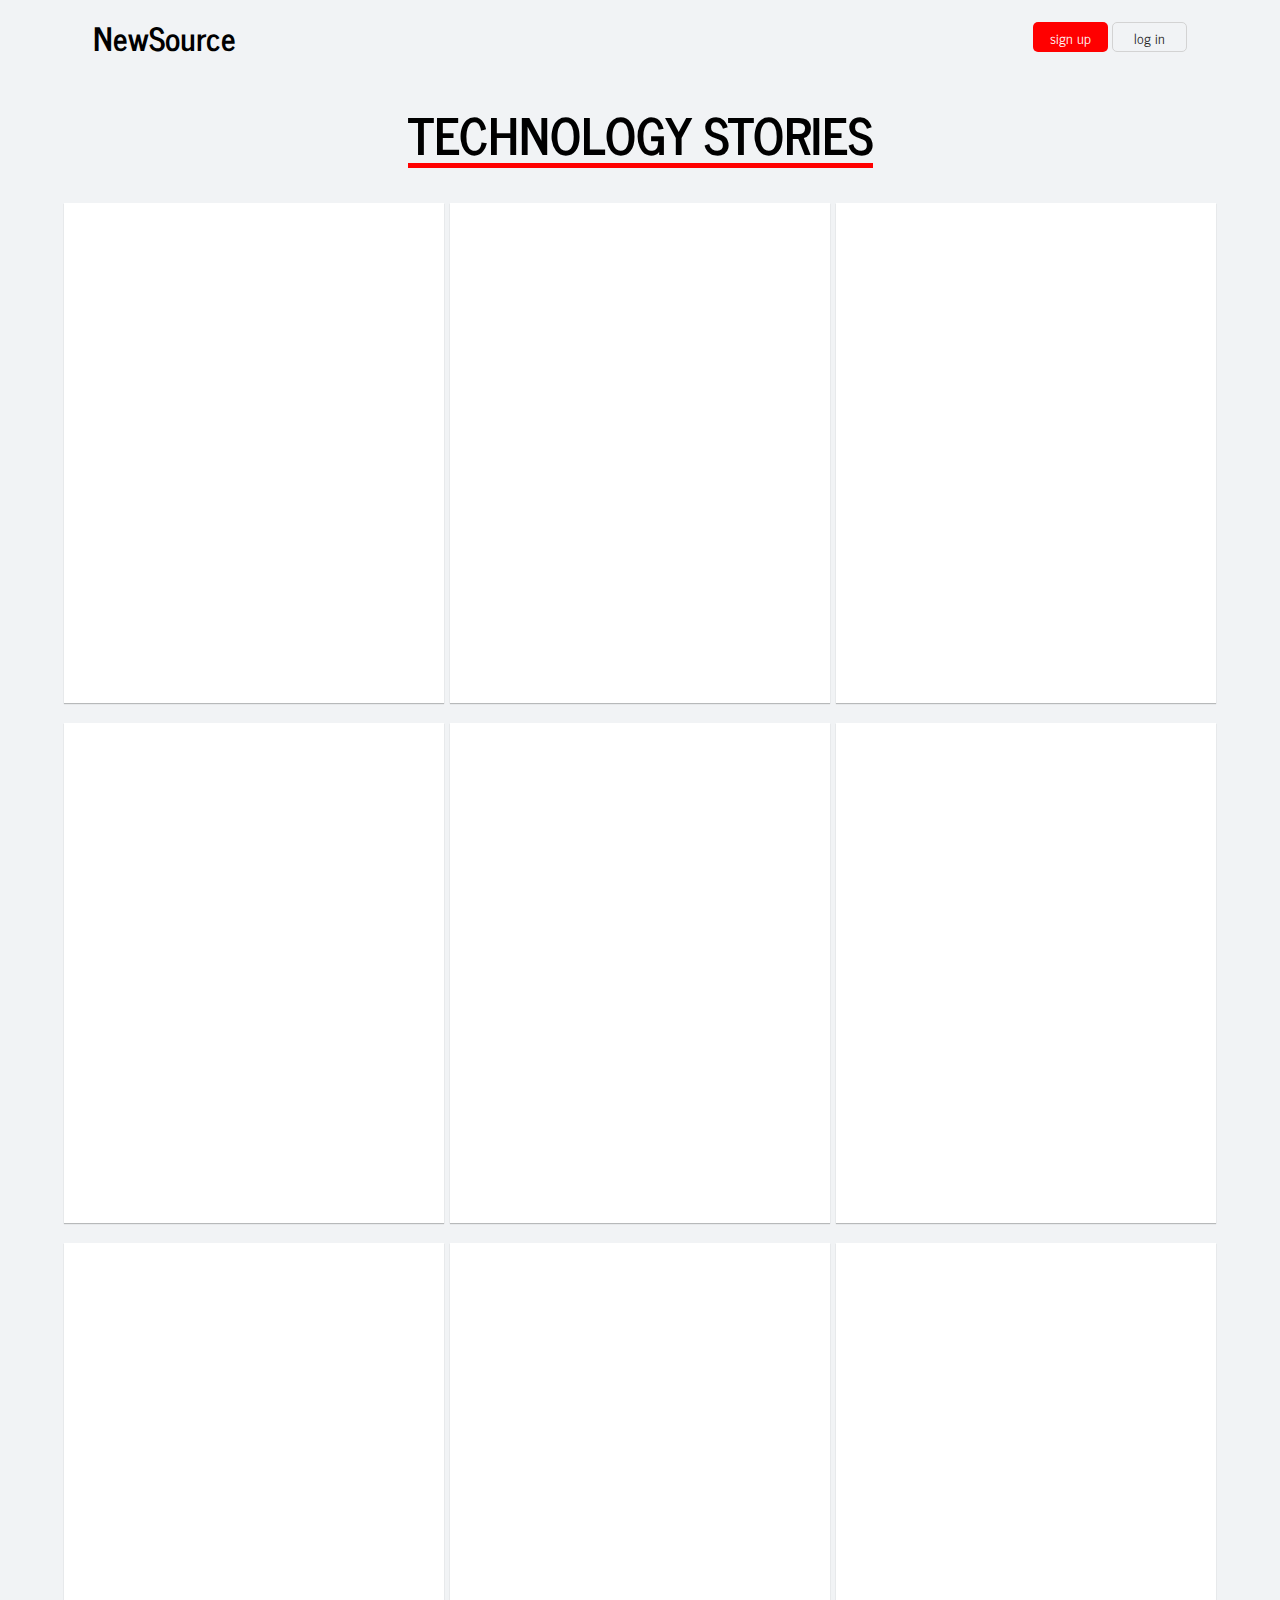
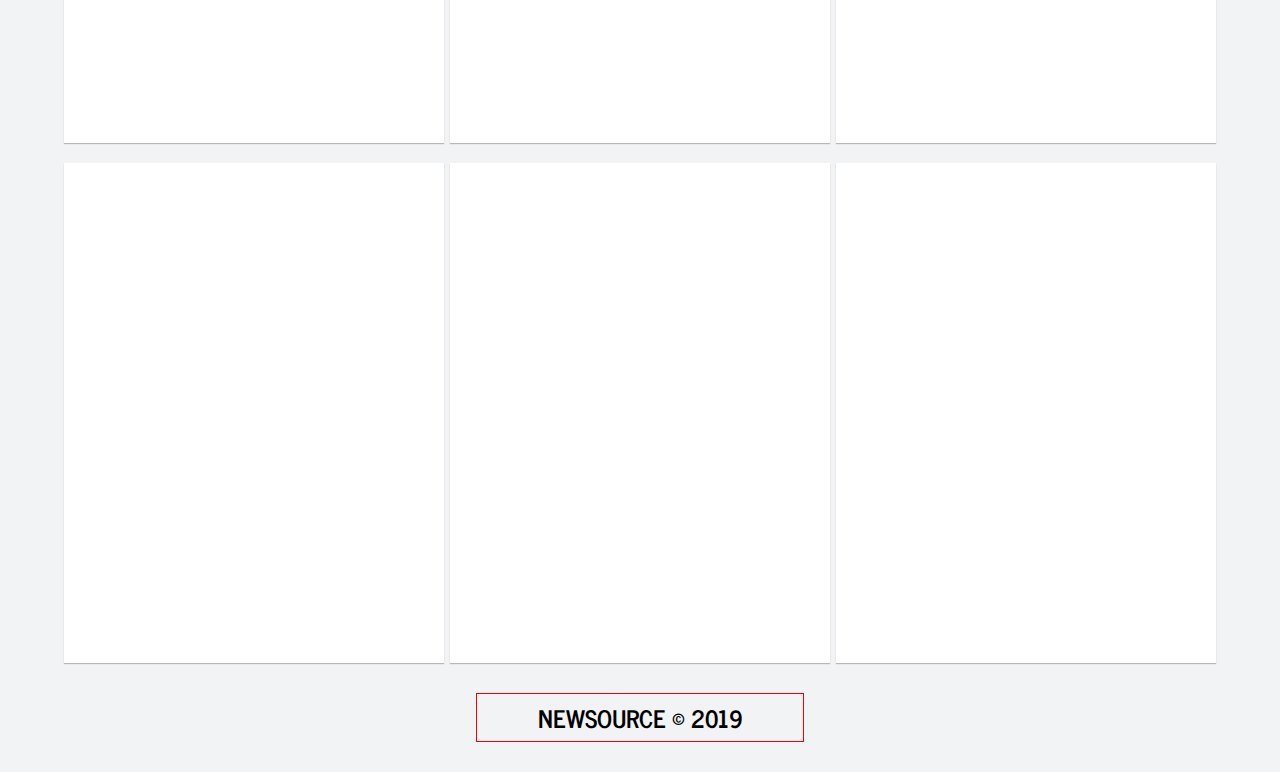
<file: technology.html>
<h2<!DOCTYPE html>
<html lang="en">
<head>
  <meta charset="UTF-8">
  <meta name="viewport" content="width=device-width, initial-scale=1.0">
  <meta http-equiv="X-UA-Compatible" content="ie=edge">
  <link rel="stylesheet" type="text/css" href="css/normalize-8.css">
  <link rel="stylesheet" type="text/css" href="css/main.css">
  <link rel="stylesheet" type="text/css" href="css/card-page.css">
  <title>News Source/Technology Stories</title>
</head>
<body>
  <div class="container">
  <header>
    <nav>

      <h1><a href="index.html">NewSource</a></h1>

      <ul class="nav-ul">
        <li class="nav-ul_li">
          <a class="sign-up" href="#">sign up</a>
        </li>

        <li class="nav-ul_li">
          <a class="log-in" href="#">log in</a>
        </li>
      </ul>

    </nav>
  </header>

<!-- Start of Main content -->

    <div class="page-heading">
      <h1>Technology Stories</h1>

    </div>

  <main class="card-page-container">

    <!-- Card Container -->
    <div class="card-container" id="card-container">
      <!-- Individual Card -->
      <div class="card">
        <!-- Image Container -->
        <div class="card-image-container"></div>
        <!-- Content Container -->
        <div class="card-content-container">
          <h2 class="card-title"><a href=""></a></h3>
            <p class="card-description"></p>
          <!-- Source Container -->
          <div class="source-container">
            <p class="source-date"></p>
            <p class="source-name"><a href=""></a></p>
          </div>
        </div>
        <!-- Like, Unlike Container -->
        <!-- <div class="vote-container">
          <div class="vote like">
            <img src="http://pngimg.com/uploads/like/like_PNG73.png" width="100">
          </div>
          <div class="vote dislike">
            <img src="http://pngimg.com/uploads/dislike/dislike_PNG12.png" width="100">
          </div>
        </div> -->
      </div>
    </div>

    <!-- Card Container -->
    <div class="card-container" id="card-container">
      <!-- Individual Card -->
      <div class="card">
        <!-- Image Container -->
        <div class="card-image-container"></div>
        <!-- Content Container -->
        <div class="card-content-container">
          <h2 class="card-title"><a href=""></a></h3>
            <p class="card-description"></p>
          <!-- Source Container -->
          <div class="source-container">
            <p class="source-date"></p>
            <p class="source-name"><a href=""></a></p>
          </div>

        </div>
        <!-- Like, Unlike Container -->
        <!-- <div class="vote-container">
          <div class="vote like">
            <img src="http://pngimg.com/uploads/like/like_PNG73.png" width="100">
          </div>
          <div class="vote dislike">
            <img src="http://pngimg.com/uploads/dislike/dislike_PNG12.png" width="100">
          </div>
        </div> -->
      </div>
    </div>

    <!-- Card Container -->
    <div class="card-container" id="card-container">
      <!-- Individual Card -->
      <div class="card">
        <!-- Image Container -->
        <div class="card-image-container"></div>
        <!-- Content Container -->
        <div class="card-content-container">
          <h2 class="card-title"><a href=""></a></h3>
            <p class="card-description"></p>
          <!-- Source Container -->
          <div class="source-container">
            <p class="source-date"></p>
            <p class="source-name"><a href=""></a></p>
          </div>

        </div>
        <!-- Like, Unlike Container -->
        <!-- <div class="vote-container">
          <div class="vote like">
            <img src="http://pngimg.com/uploads/like/like_PNG73.png" width="100">
          </div>
          <div class="vote dislike">
            <img src="http://pngimg.com/uploads/dislike/dislike_PNG12.png" width="100">
          </div>
        </div> -->
      </div>
    </div>

    <!-- Card Container -->
    <div class="card-container" id="card-container">
      <!-- Individual Card -->
      <div class="card">
        <!-- Image Container -->
        <div class="card-image-container"></div>
        <!-- Content Container -->
        <div class="card-content-container">
          <h2 class="card-title"><a href=""></a></h3>
            <p class="card-description"></p>
          <!-- Source Container -->
          <div class="source-container">
            <p class="source-date"></p>
            <p class="source-name"><a href=""></a></p>
          </div>

        </div>
        <!-- Like, Unlike Container -->
        <!-- <div class="vote-container">
          <div class="vote like">
            <img src="http://pngimg.com/uploads/like/like_PNG73.png" width="100">
          </div>
          <div class="vote dislike">
            <img src="http://pngimg.com/uploads/dislike/dislike_PNG12.png" width="100">
          </div>
        </div> -->
      </div>
    </div>

    <!-- Card Container -->
    <div class="card-container" id="card-container">
      <!-- Individual Card -->
      <div class="card">
        <!-- Image Container -->
        <div class="card-image-container"></div>
        <!-- Content Container -->
        <div class="card-content-container">
          <h2 class="card-title"><a href=""></a></h3>
            <p class="card-description"></p>
          <!-- Source Container -->
          <div class="source-container">
            <p class="source-date"></p>
            <p class="source-name"><a href=""></a></p>
          </div>

        </div>
        <!-- Like, Unlike Container -->
        <!-- <div class="vote-container">
          <div class="vote like">
            <img src="http://pngimg.com/uploads/like/like_PNG73.png" width="100">
          </div>
          <div class="vote dislike">
            <img src="http://pngimg.com/uploads/dislike/dislike_PNG12.png" width="100">
          </div>
        </div> -->
      </div>
    </div>

    <!-- Card Container -->
    <div class="card-container" id="card-container">
      <!-- Individual Card -->
      <div class="card">
        <!-- Image Container -->
        <div class="card-image-container"></div>
        <!-- Content Container -->
        <div class="card-content-container">
          <h2 class="card-title"><a href=""></a></h3>
            <p class="card-description"></p>
          <!-- Source Container -->
          <div class="source-container">
            <p class="source-date"></p>
            <p class="source-name"><a href=""></a></p>
          </div>

        </div>
        <!-- Like, Unlike Container -->
        <!-- <div class="vote-container">
          <div class="vote like">
            <img src="http://pngimg.com/uploads/like/like_PNG73.png" width="100">
          </div>
          <div class="vote dislike">
            <img src="http://pngimg.com/uploads/dislike/dislike_PNG12.png" width="100">
          </div>
        </div> -->
      </div>
    </div>

    <!-- Card Container -->
    <div class="card-container" id="card-container">
      <!-- Individual Card -->
      <div class="card">
        <!-- Image Container -->
        <div class="card-image-container"></div>
        <!-- Content Container -->
        <div class="card-content-container">
          <h2 class="card-title"><a href=""></a></h3>
            <p class="card-description"></p>
          <!-- Source Container -->
          <div class="source-container">
            <p class="source-date"></p>
            <p class="source-name"><a href=""></a></p>
          </div>

        </div>
        <!-- Like, Unlike Container -->
        <!-- <div class="vote-container">
          <div class="vote like">
            <img src="http://pngimg.com/uploads/like/like_PNG73.png" width="100">
          </div>
          <div class="vote dislike">
            <img src="http://pngimg.com/uploads/dislike/dislike_PNG12.png" width="100">
          </div>
        </div> -->
      </div>
    </div>

    <!-- Card Container -->
    <div class="card-container" id="card-container">
      <!-- Individual Card -->
      <div class="card">
        <!-- Image Container -->
        <div class="card-image-container"></div>
        <!-- Content Container -->
        <div class="card-content-container">
          <h2 class="card-title"><a href=""></a></h3>
            <p class="card-description"></p>
          <!-- Source Container -->
          <div class="source-container">
            <p class="source-date"></p>
            <p class="source-name"><a href=""></a></p>
          </div>

        </div>
        <!-- Like, Unlike Container -->
        <!-- <div class="vote-container">
          <div class="vote like">
            <img src="http://pngimg.com/uploads/like/like_PNG73.png" width="100">
          </div>
          <div class="vote dislike">
            <img src="http://pngimg.com/uploads/dislike/dislike_PNG12.png" width="100">
          </div>
        </div> -->
      </div>
    </div>

    <!-- Card Container -->
    <div class="card-container" id="card-container">
      <!-- Individual Card -->
      <div class="card">
        <!-- Image Container -->
        <div class="card-image-container"></div>
        <!-- Content Container -->
        <div class="card-content-container">
          <h2 class="card-title"><a href=""></a></h3>
            <p class="card-description"></p>
          <!-- Source Container -->
          <div class="source-container">
            <p class="source-date"></p>
            <p class="source-name"><a href=""></a></p>
          </div>

        </div>
        <!-- Like, Unlike Container -->
        <!-- <div class="vote-container">
          <div class="vote like">
            <img src="http://pngimg.com/uploads/like/like_PNG73.png" width="100">
          </div>
          <div class="vote dislike">
            <img src="http://pngimg.com/uploads/dislike/dislike_PNG12.png" width="100">
          </div>
        </div> -->
      </div>
    </div>

    <!-- Card Container -->
    <div class="card-container" id="card-container">
      <!-- Individual Card -->
      <div class="card">
        <!-- Image Container -->
        <div class="card-image-container"></div>
        <!-- Content Container -->
        <div class="card-content-container">
          <h2 class="card-title"><a href=""></a></h3>
            <p class="card-description"></p>
          <!-- Source Container -->
          <div class="source-container">
            <p class="source-date"></p>
            <p class="source-name"><a href=""></a></p>
          </div>

        </div>
        <!-- Like, Unlike Container -->
        <!-- <div class="vote-container">
          <div class="vote like">
            <img src="http://pngimg.com/uploads/like/like_PNG73.png" width="100">
          </div>
          <div class="vote dislike">
            <img src="http://pngimg.com/uploads/dislike/dislike_PNG12.png" width="100">
          </div>
        </div> -->
      </div>
    </div>

    <!-- Card Container -->
    <div class="card-container" id="card-container">
      <!-- Individual Card -->
      <div class="card">
        <!-- Image Container -->
        <div class="card-image-container"></div>
        <!-- Content Container -->
        <div class="card-content-container">
          <h2 class="card-title"><a href=""></a></h3>
            <p class="card-description"></p>
          <!-- Source Container -->
          <div class="source-container">
            <p class="source-date"></p>
            <p class="source-name"><a href=""></a></p>
          </div>

        </div>
        <!-- Like, Unlike Container -->
        <!-- <div class="vote-container">
          <div class="vote like">
            <img src="http://pngimg.com/uploads/like/like_PNG73.png" width="100">
          </div>
          <div class="vote dislike">
            <img src="http://pngimg.com/uploads/dislike/dislike_PNG12.png" width="100">
          </div>
        </div> -->
      </div>
    </div>

    <!-- Card Container -->
    <div class="card-container" id="card-container">
      <!-- Individual Card -->
      <div class="card">
        <!-- Image Container -->
        <div class="card-image-container"></div>
        <!-- Content Container -->
        <div class="card-content-container">
          <h2 class="card-title"><a href=""></a></h2>
          <p class="card-description"></p>
          <!-- Source Container -->
          <div class="source-container">
            <p class="source-date"></p>
            <p class="source-name"><a href=""></a></p>
          </div>

        </div>
        <!-- Like, Unlike Container -->
        <!-- <div class="vote-container">
          <div class="vote like">
            <img src="http://pngimg.com/uploads/like/like_PNG73.png" width="100">
          </div>
          <div class="vote dislike">
            <img src="http://pngimg.com/uploads/dislike/dislike_PNG12.png" width="100">
          </div>
        </div> -->
      </div>
    </div>


  </main>

  <footer>
    <div class="footer-container">
      <h2>NEWSOURCE &copy; 2019</h2>
    </div>
  </footer>

</div>
  <script type="text/javascript" src="JS/technology.js"></script>
</body>
</html>
</file>
<file: css/main.css>
@import url('https://fonts.googleapis.com/css?family=News+Cycle');
@import url('https://fonts.googleapis.com/css?family=Noto+Sans');
/*branch*/
* {
  box-sizing: border-box;
  --responsive-nav-color: white;  /* color for links in responsive nav menu */
  --font-color: #383838;
  --border-color: #d3d3d3;
}

body {
  font-family: 'News Cycle', sans-serif;
}

body,
ul,
h1,
h2,
h3,
h4,
li {
  margin: 0;
  padding: 0;
}

.home-container {
  display: grid;
  grid-gap: 10px;
  width: 95%;
  margin: auto;
}

li {
  list-style: none;
}

a {
  text-decoration: none;
  color: black;
}

/********** Site Container *********/
/**********                *********/

.container {
  width: 90%;
  margin: auto;
  max-width: 1800px;
}

/********** Navigation **********/
/**********            **********/

header {
  width: 100%;
  max-width: 1500px;
  height: 75px;
  display: flex;
  align-items: center;
  margin: auto;
}

nav {
  display: flex;
  align-items: center;
  justify-content: space-between;
  width: 95%;
  max-width: 1400px;
  margin: auto;
}

.nav-ul_li {
  display: inline-block;
  width: 75px;
  height: 30px;
}

.nav-ul_li a {
  display: flex;
  justify-content: center;
  width: 100%;
  height: 100%;
  line-height: 30px;
  border: 1px solid transparent;
  border-radius: 5px;
  font-size: 14px;
}

.nav-ul_li .log-in {
  border: 1px solid var(--border-color);
}

.sign-up {
  background-color: red;
  color: white;
}

.sign-up:hover {
  opacity: 0.5;
}

.log-in {
  color: #222222;
}

.log-in:hover {
  background-color: var(--border-color);
  color: white;
}

/********** Main Content Section Landing Page *********/
/**********                                   *********/

.page-heading {
  text-align: center;
  text-transform: uppercase;
  margin-top: 30px;
}
.page-heading h1:last-of-type {
  display: inline-block;
  border-bottom: 5px solid red;
}
.page-heading h3 {
  font-weight: lighter;
  margin: 30px 0;
}

.main-card {
  width: 100%;
  height: 80vh;
  border: 1px solid black;
  margin-bottom: 10px;
  background: center center no-repeat;
  background-size: cover;
}

.main-card_banner {
  background-color: rgba(0, 0, 0, 0.2);
  width: 100%;
  height: 50px;
  display: flex;
  align-items: center;
}

.main-card_banner_text {
  text-transform: uppercase;
  color: white;
  font-size: 29px;
  font-weight: bold;
  display: block;
  margin: 0 0 0 5px;
}

/********** Footer **********/

footer {

}
.footer-container {
  text-align: center;
  padding: 30px;
}
.footer-container h2 {
  border: 1px solid red;
  width: 30%;
  min-width: 225px;
  padding: 10px;
  margin: auto;
}


/********** Media Queries *********/
/**********               *********/

/** Max width **/

@media only screen and (max-width: 350px) {

  .nav-ul_li  {
    display: inline;

  }

  .page-heading {
    font-size: 14px;
  }
}

@media only screen and (max-width: 385px) {
  .nav-ul_li  {
    width: 50px;
  }
}

@media only screen and (max-width: 770px) {


}

@media only screen and (max-width: 1000px) {


}

@media only screen and (max-width: 1200px) {


}

/** Min width **/

@media only screen and (min-width: 350px) {

  .page-heading {
    font-size: 16px;
  }
}


@media only screen and (min-width: 770px) {

  .home-container {
    grid-template-columns: 1fr 1fr;
    max-width: 1400px;
    margin: auto;
  }
  .main-card {
    min-height: 500px;
    height: 70vh;
    max-height: 800px;
  }
  .page-heading {
    font-size: 18px;
  }

}
@media only screen and (min-width: 1000px) {

  .home-container {
    grid-template-columns: 1fr 1fr 1fr;
  }
  .page-heading {
    font-size: 20px;
  }

}

@media only screen and (min-width: 1200px) {

  .home-container {
    grid-template-columns: 1fr 1fr 1fr 1fr;
  }
  .page-heading {
    font-size: 25px;
  }

}
@media only screen and (min-width: 1400px) {

  .home-container {
    grid-template-columns: 1fr 1fr 1fr 1fr 1fr 1fr 1fr;
  }
}
</file>
<file: css/card-page.css>
body {
  background-color: #f1f3f5;
}
.page-heading h1 {
  margin-bottom: 15px;
}



/********** Card Styling **********/

.card {
  width: 100%;
  height: 70vh;
  max-height: 500px;
  margin: 20px auto 0 auto;
  background-color: white;
  background-color: #fff;
  box-shadow: 0 1px 1px rgba(0,0,0,.24);
  -moz-box-shadow: 0 1px 1px rgba(0,0,0,.24);
  -webkit-box-shadow: 0 1px 1px rgba(0,0,0,.24);
}

.card-content-container {
  width: 95%;
  height: 50%;
  margin: 10px auto;
  display: flex;
  flex-direction: column;
  justify-content: space-between;
}

.card-image-container {
  width: 100%;
  height: 50%;
  background: center no-repeat;
  background-size: cover;
}

.card-title {
  line-height: 2.1rem;
}

.card-description {
  display: none;
  margin: 0;
}

.source-container {

}
.source-date,
.source-name {
  display: inline-block;
}

.source-date {
  padding-right: 5px;
}

.source-name {
  padding-left: 7px;
  border-left: 1px solid black;
}

.source-name a {
  color: #0000FF;
}

.like {
  width: 25%;
  height: 25%;
  background: url('');
  background-size: cover;
}

/********** Media Queries *********/

/***** Min Width ******/

@media only screen and (min-width: 800px) {

  .card-page-container {
    display: flex;
    flex-wrap: wrap;
    justify-content: space-between;
    max-width: 1400px;
    margin: auto;
  }

  .card-container {
    width: 45%;
  }

  .card-description {
    display: inline-block;
  }

}

@media only screen and (min-width: 1000px) {

  .card-container {
    width: 33%;
  }

}


/***** Max Width *****/

@media only screen and (max-width: 800px) {


}

/***** Max Height *****/

@media only screen and (max-height: 575px) {

  .card {
    height: 80vh;
  }

}
</file>
